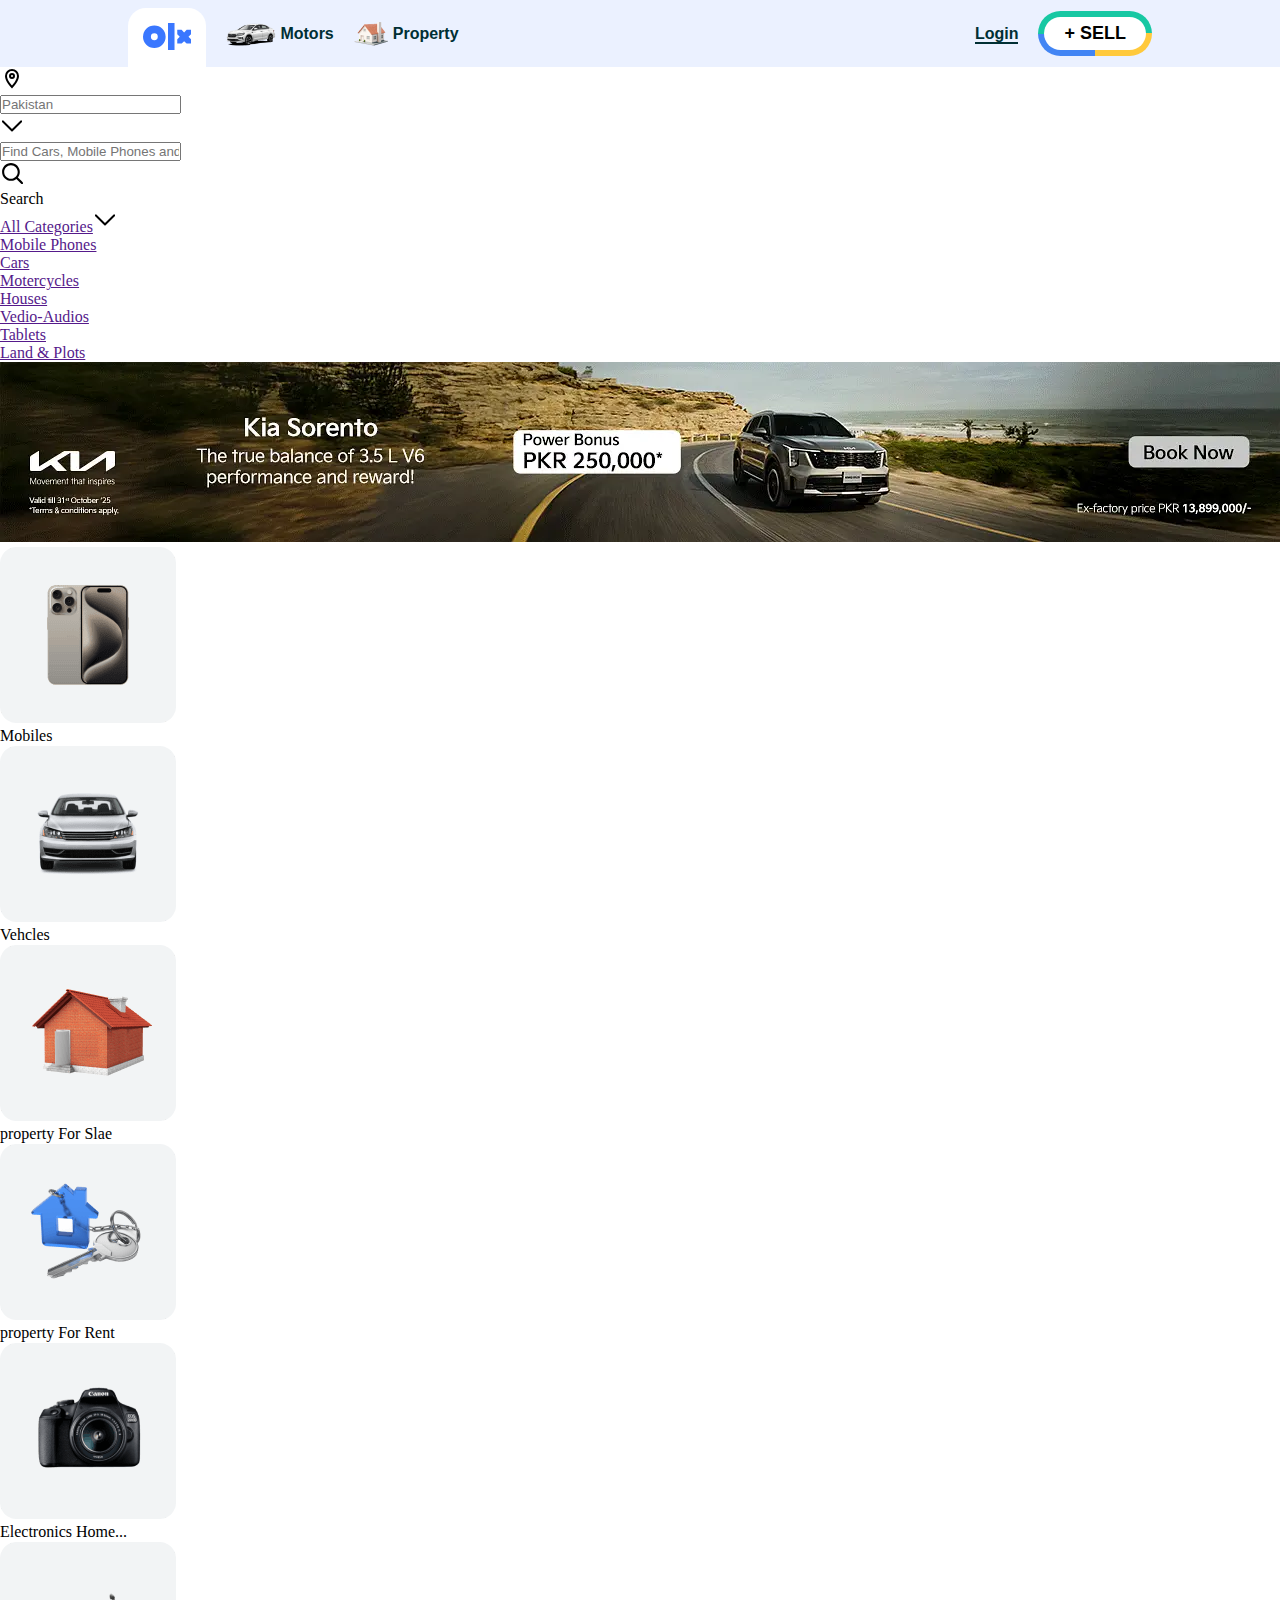
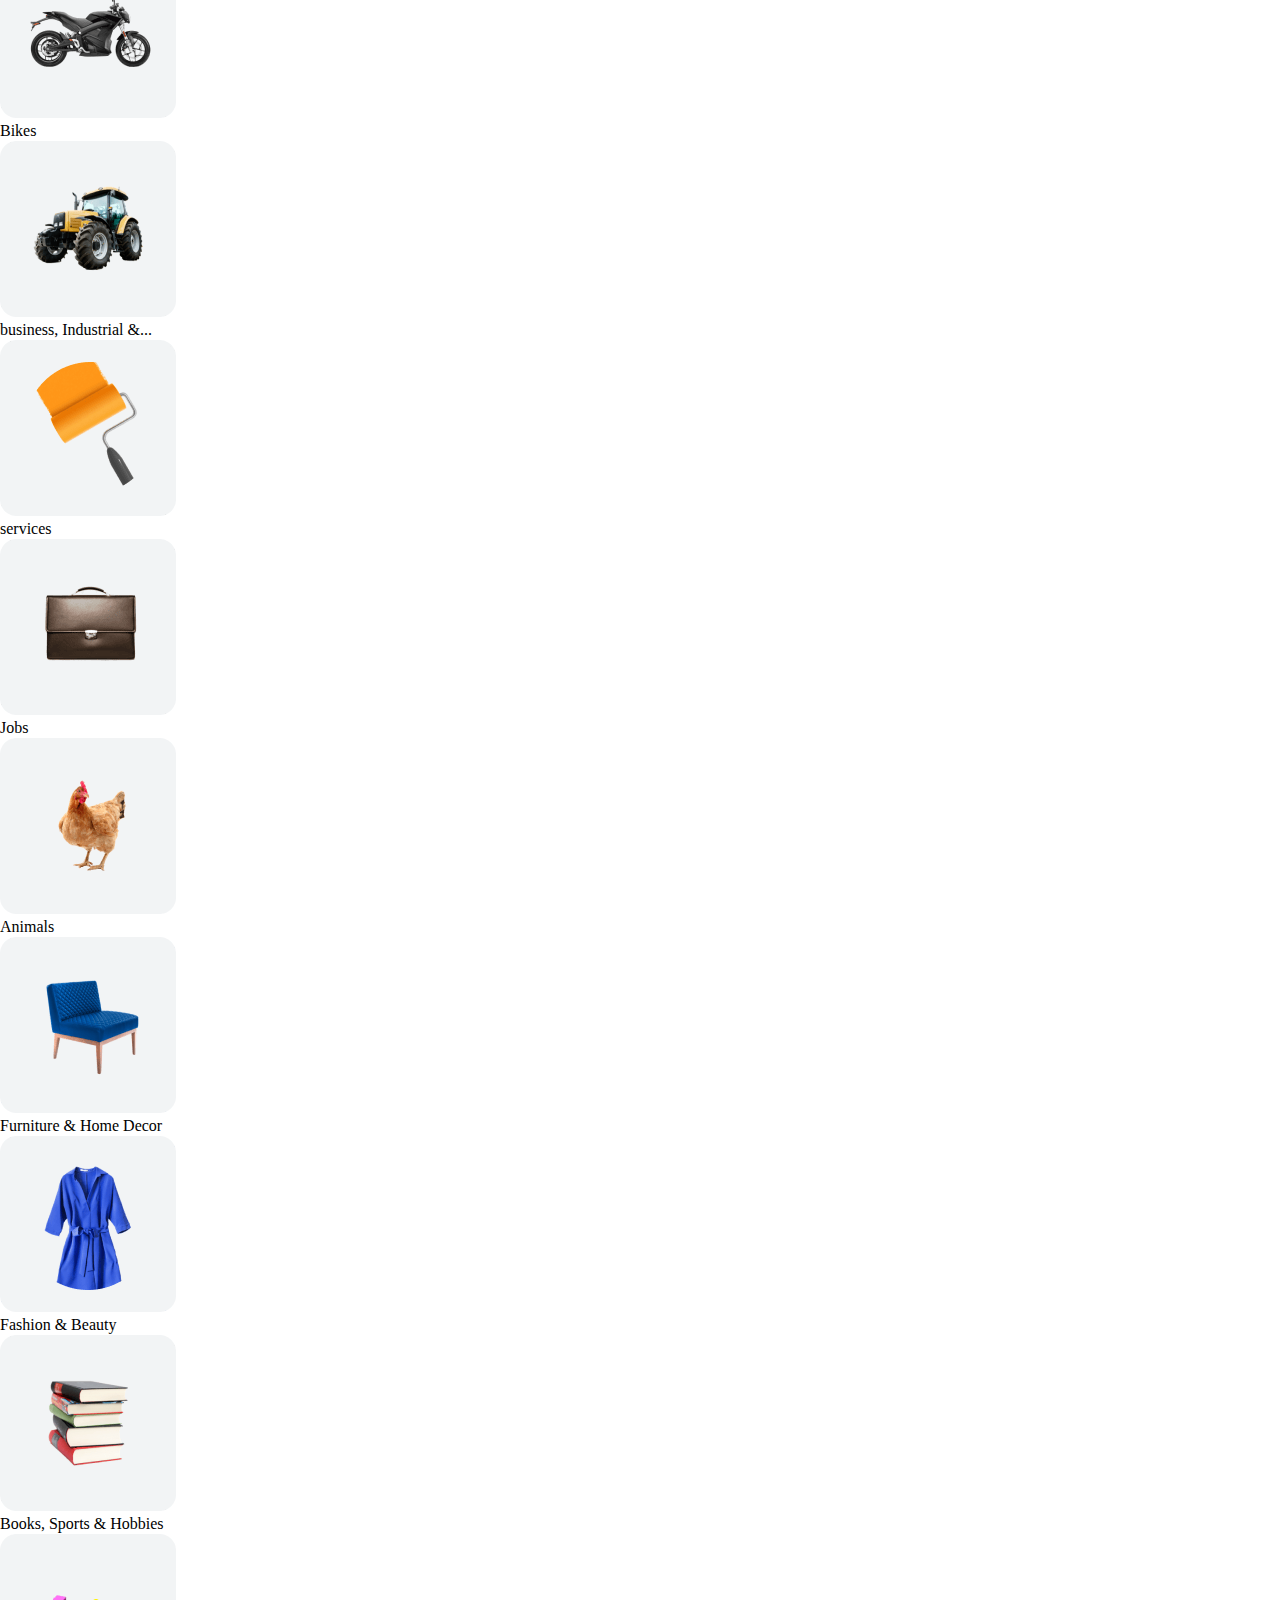
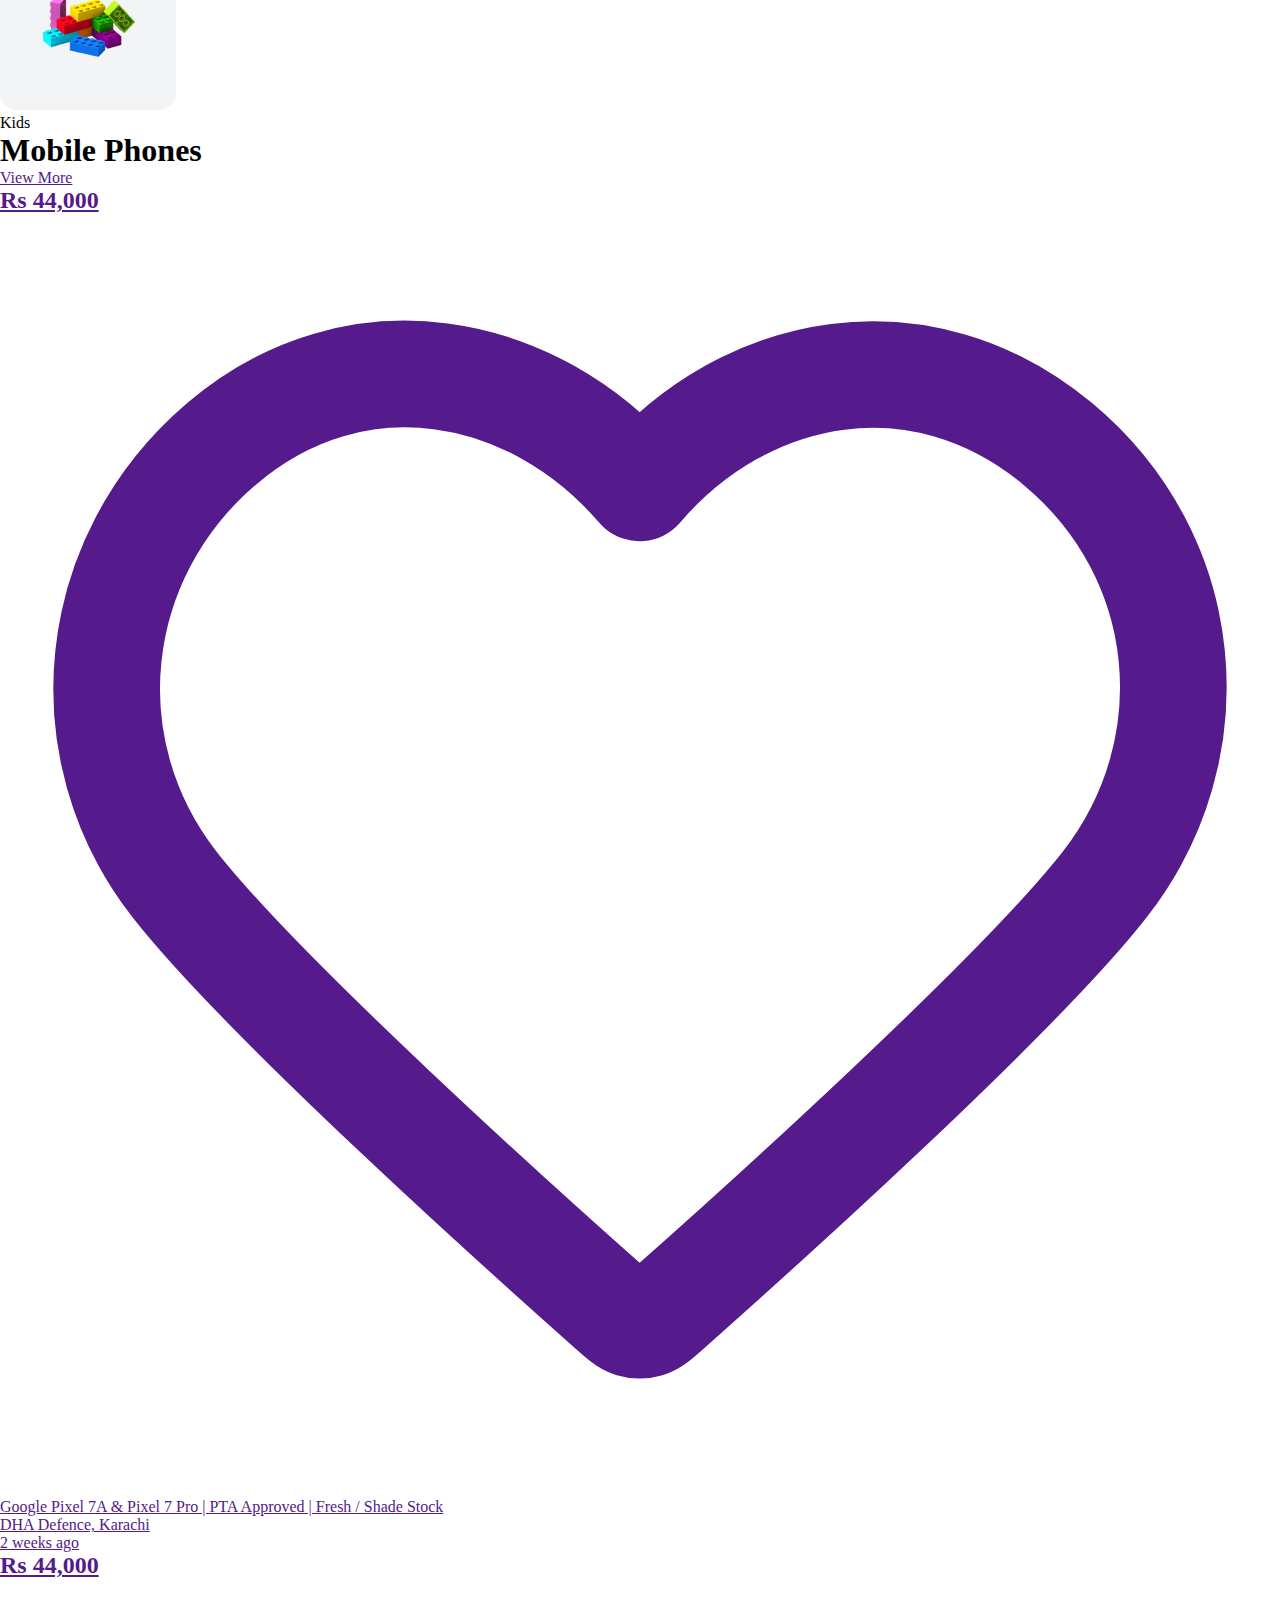
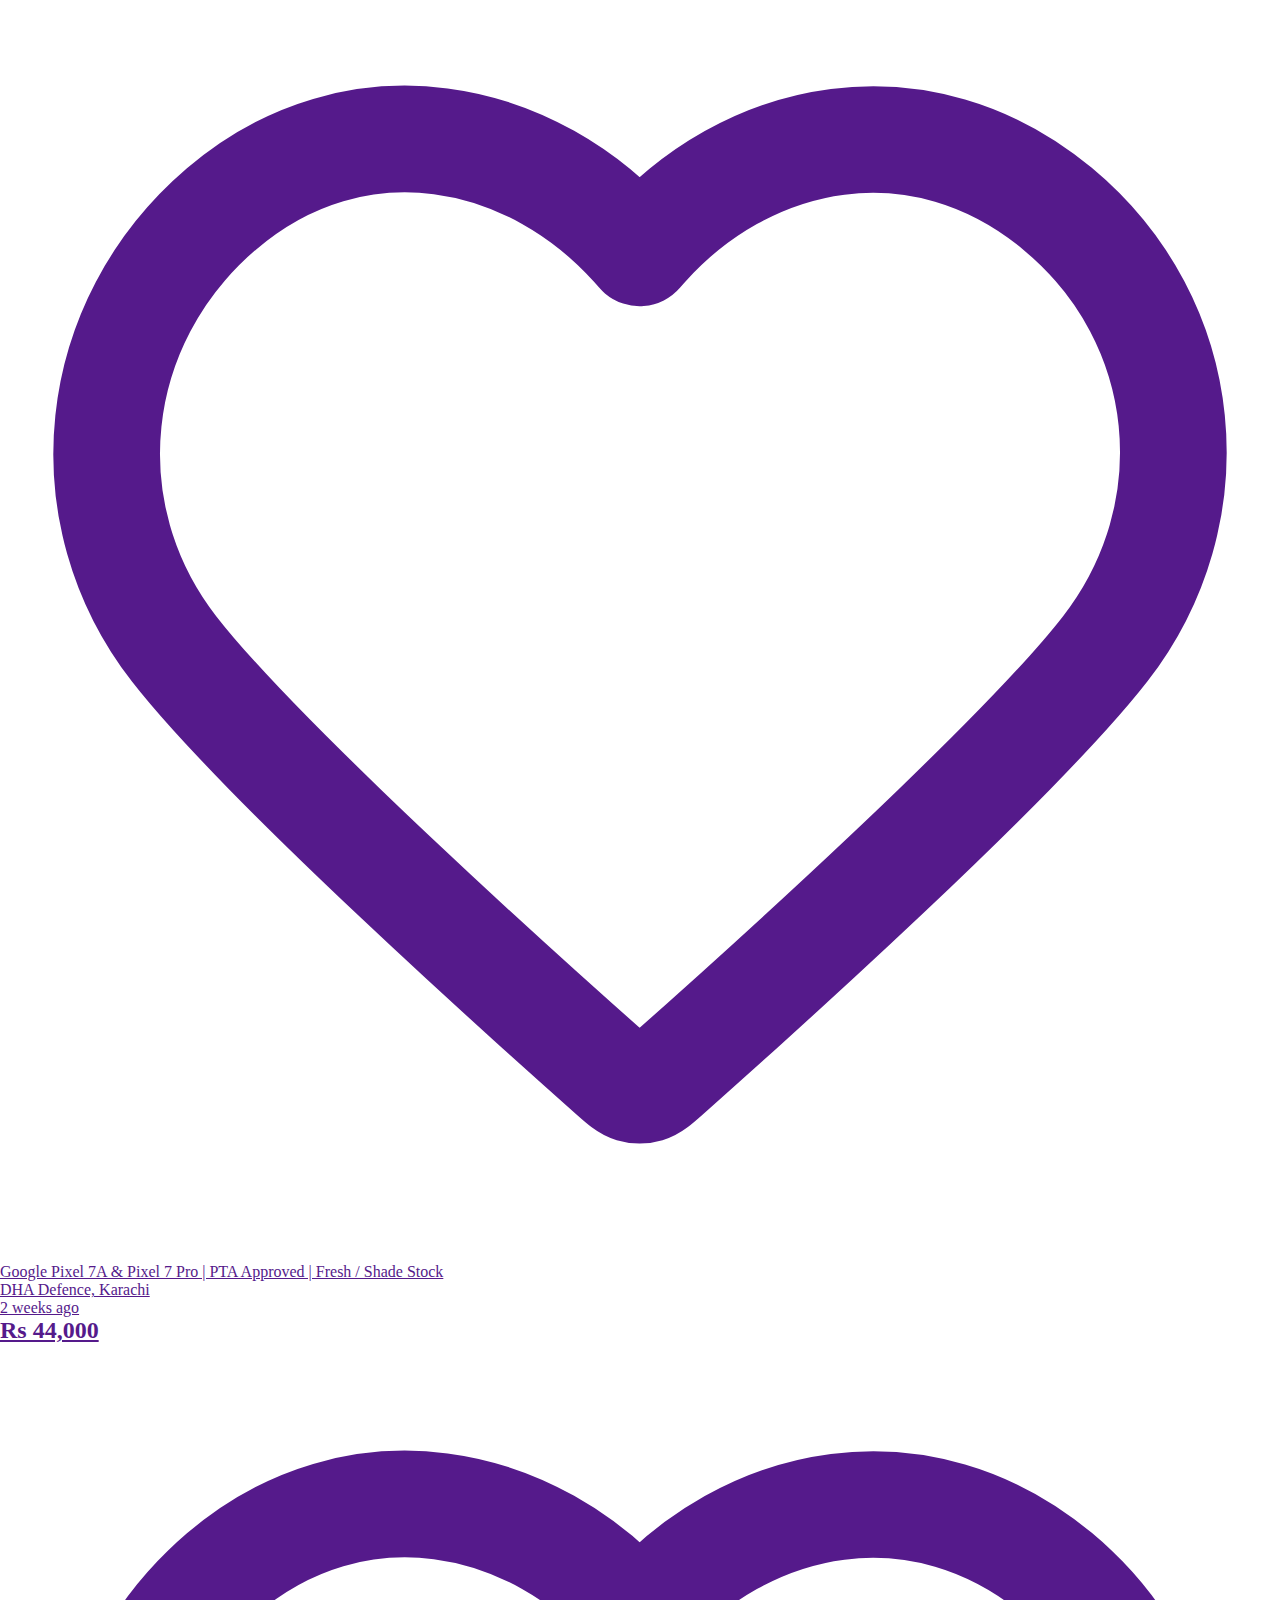
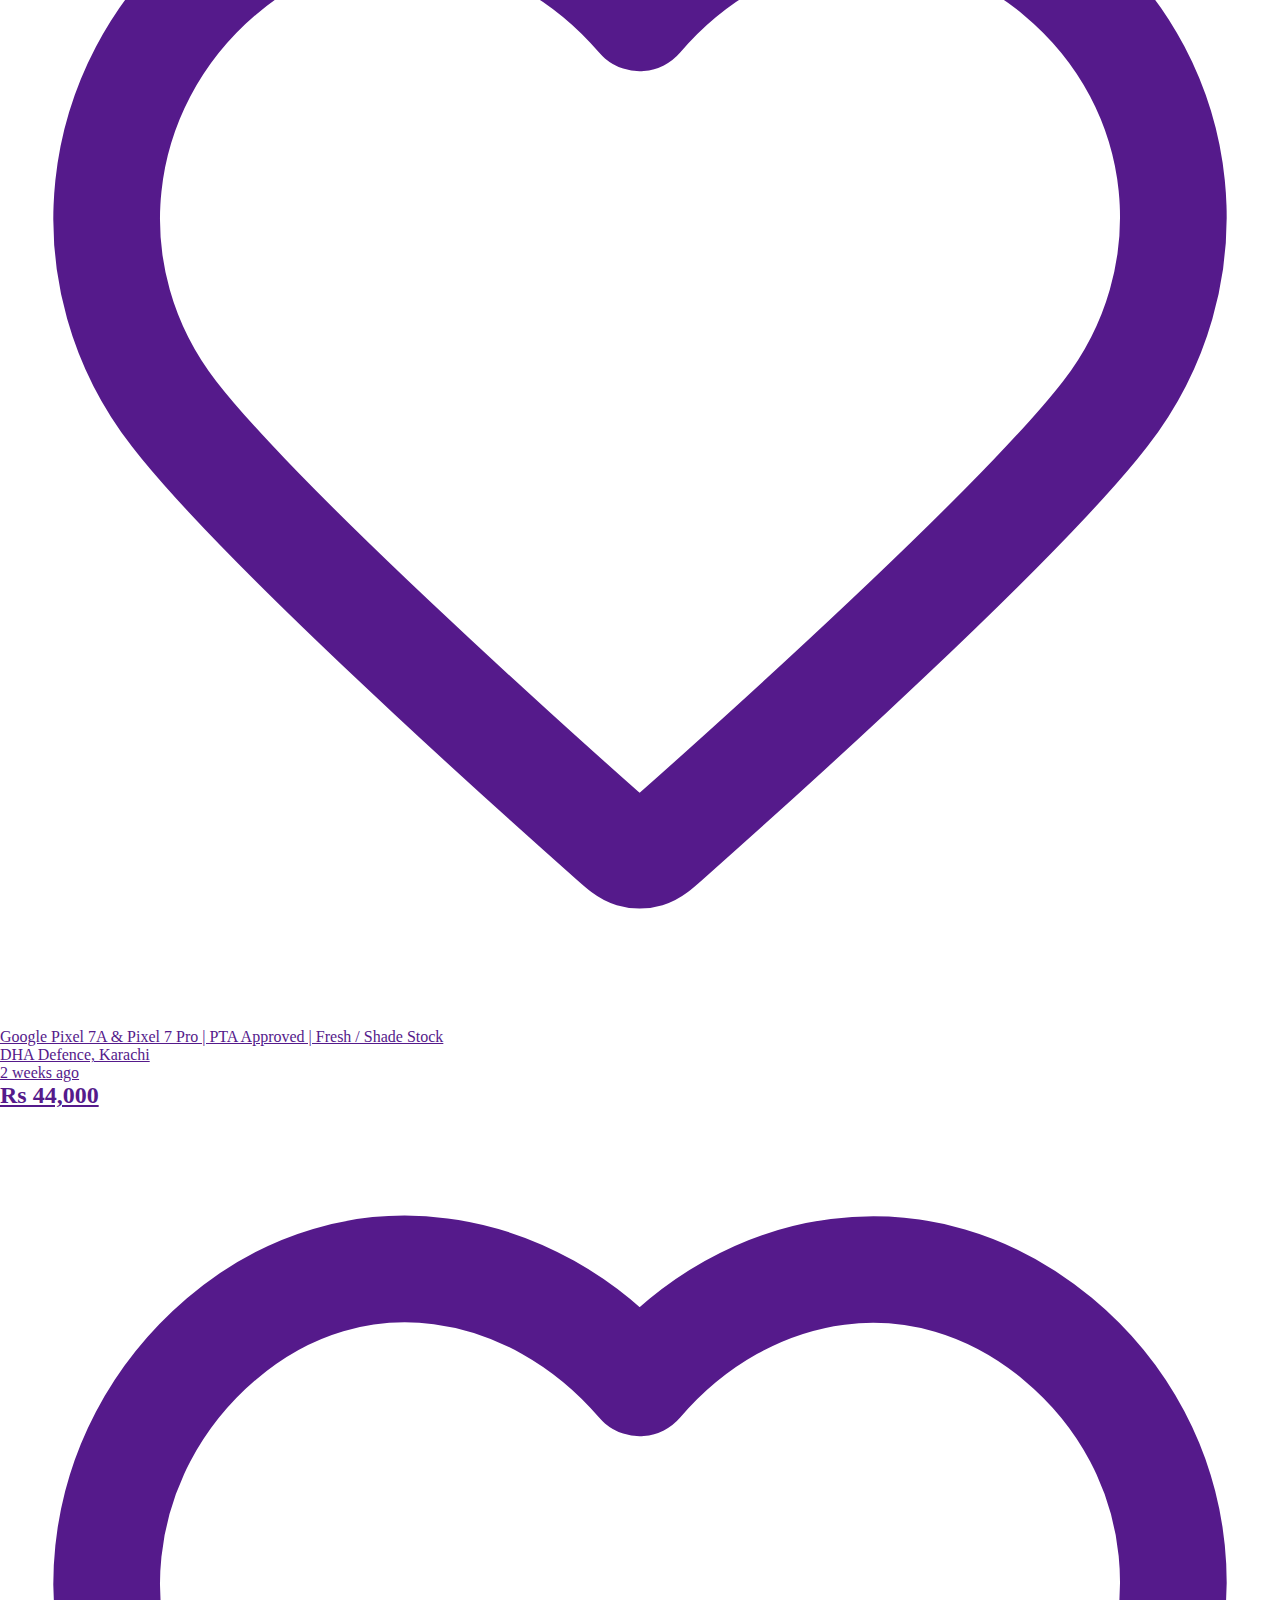
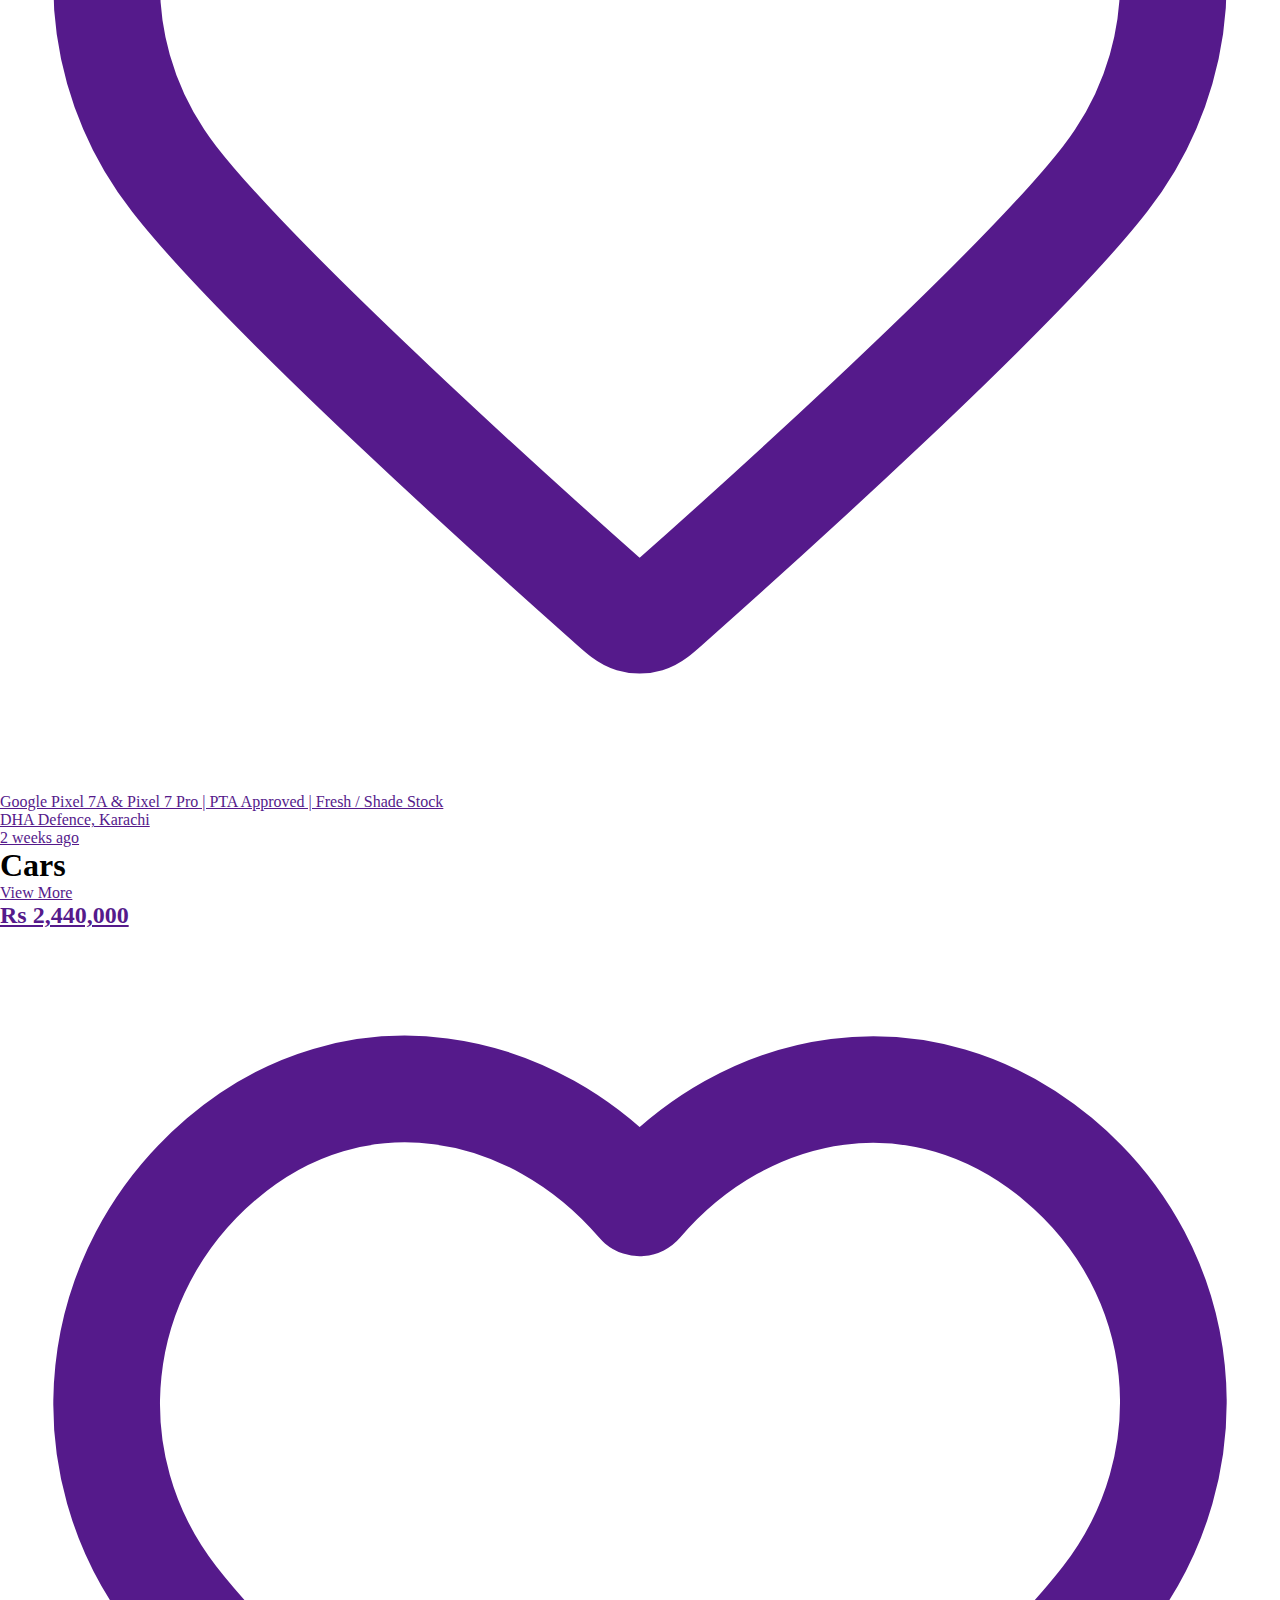
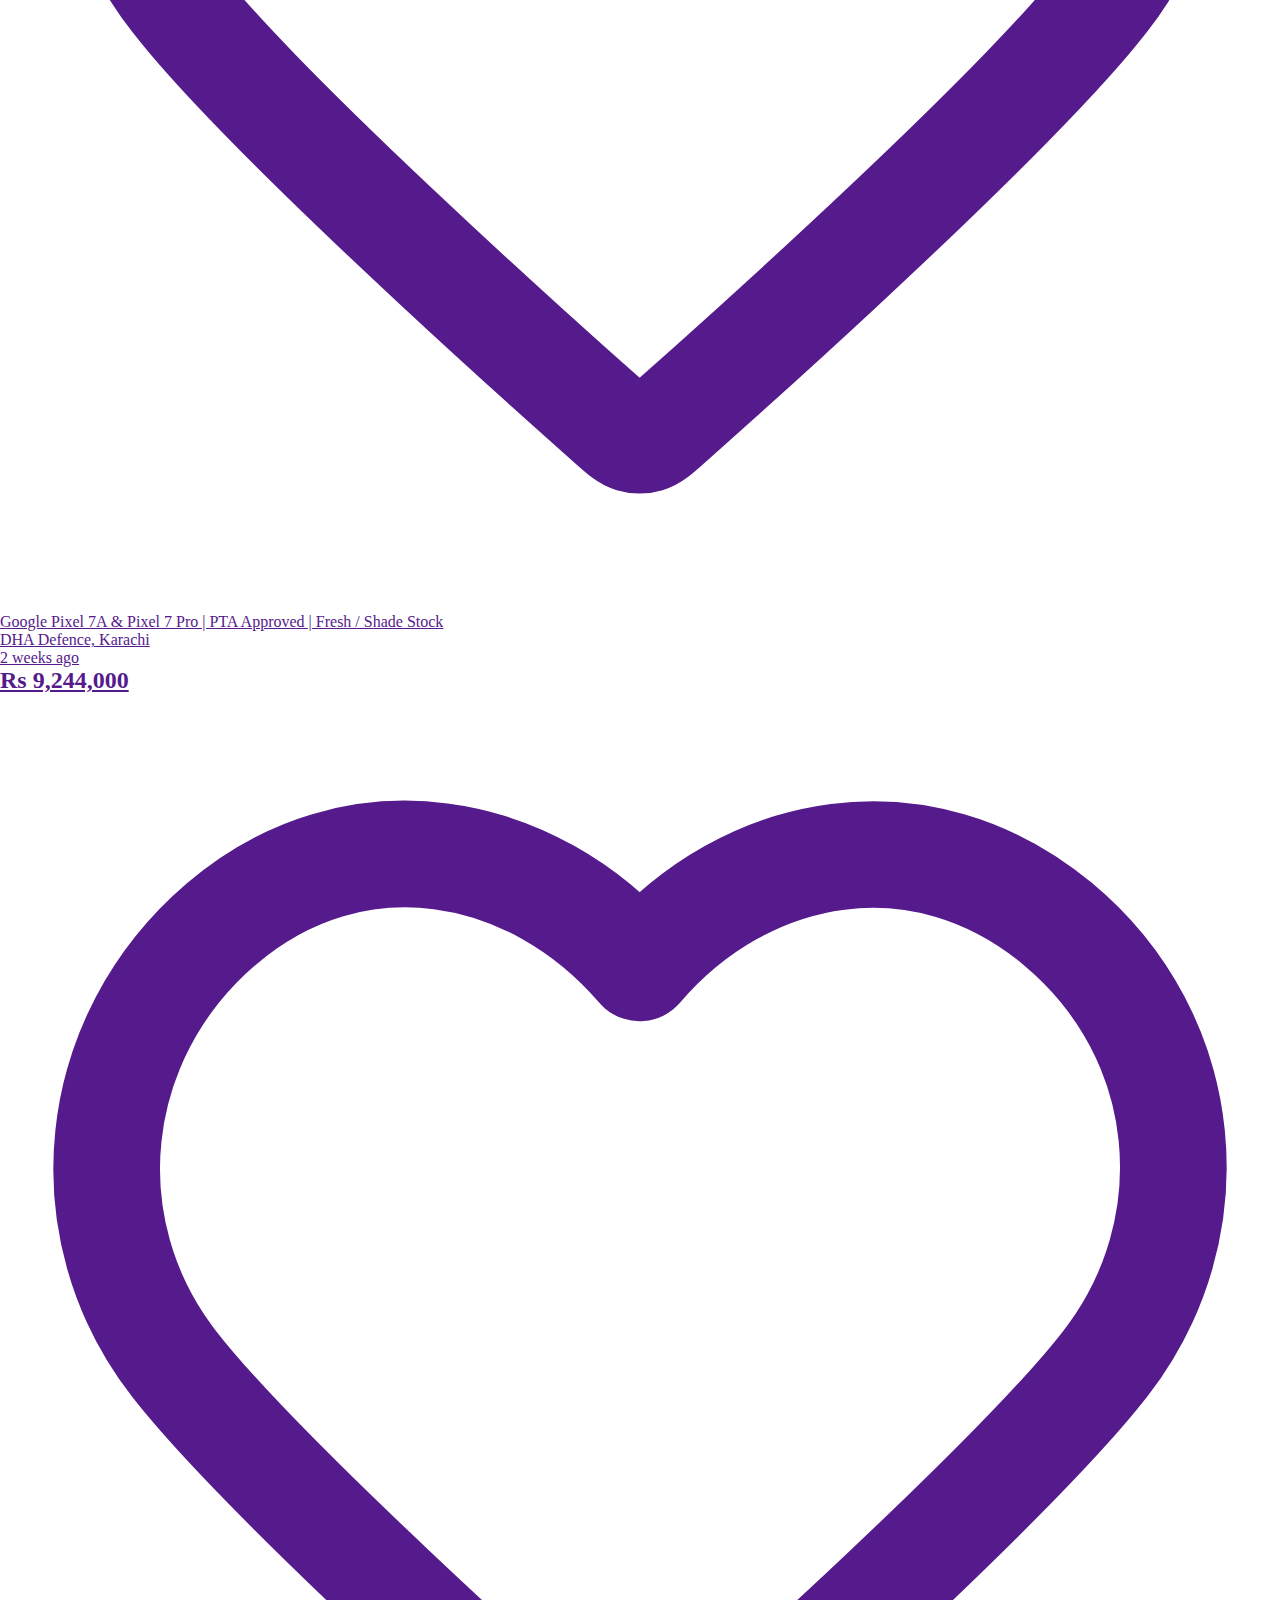
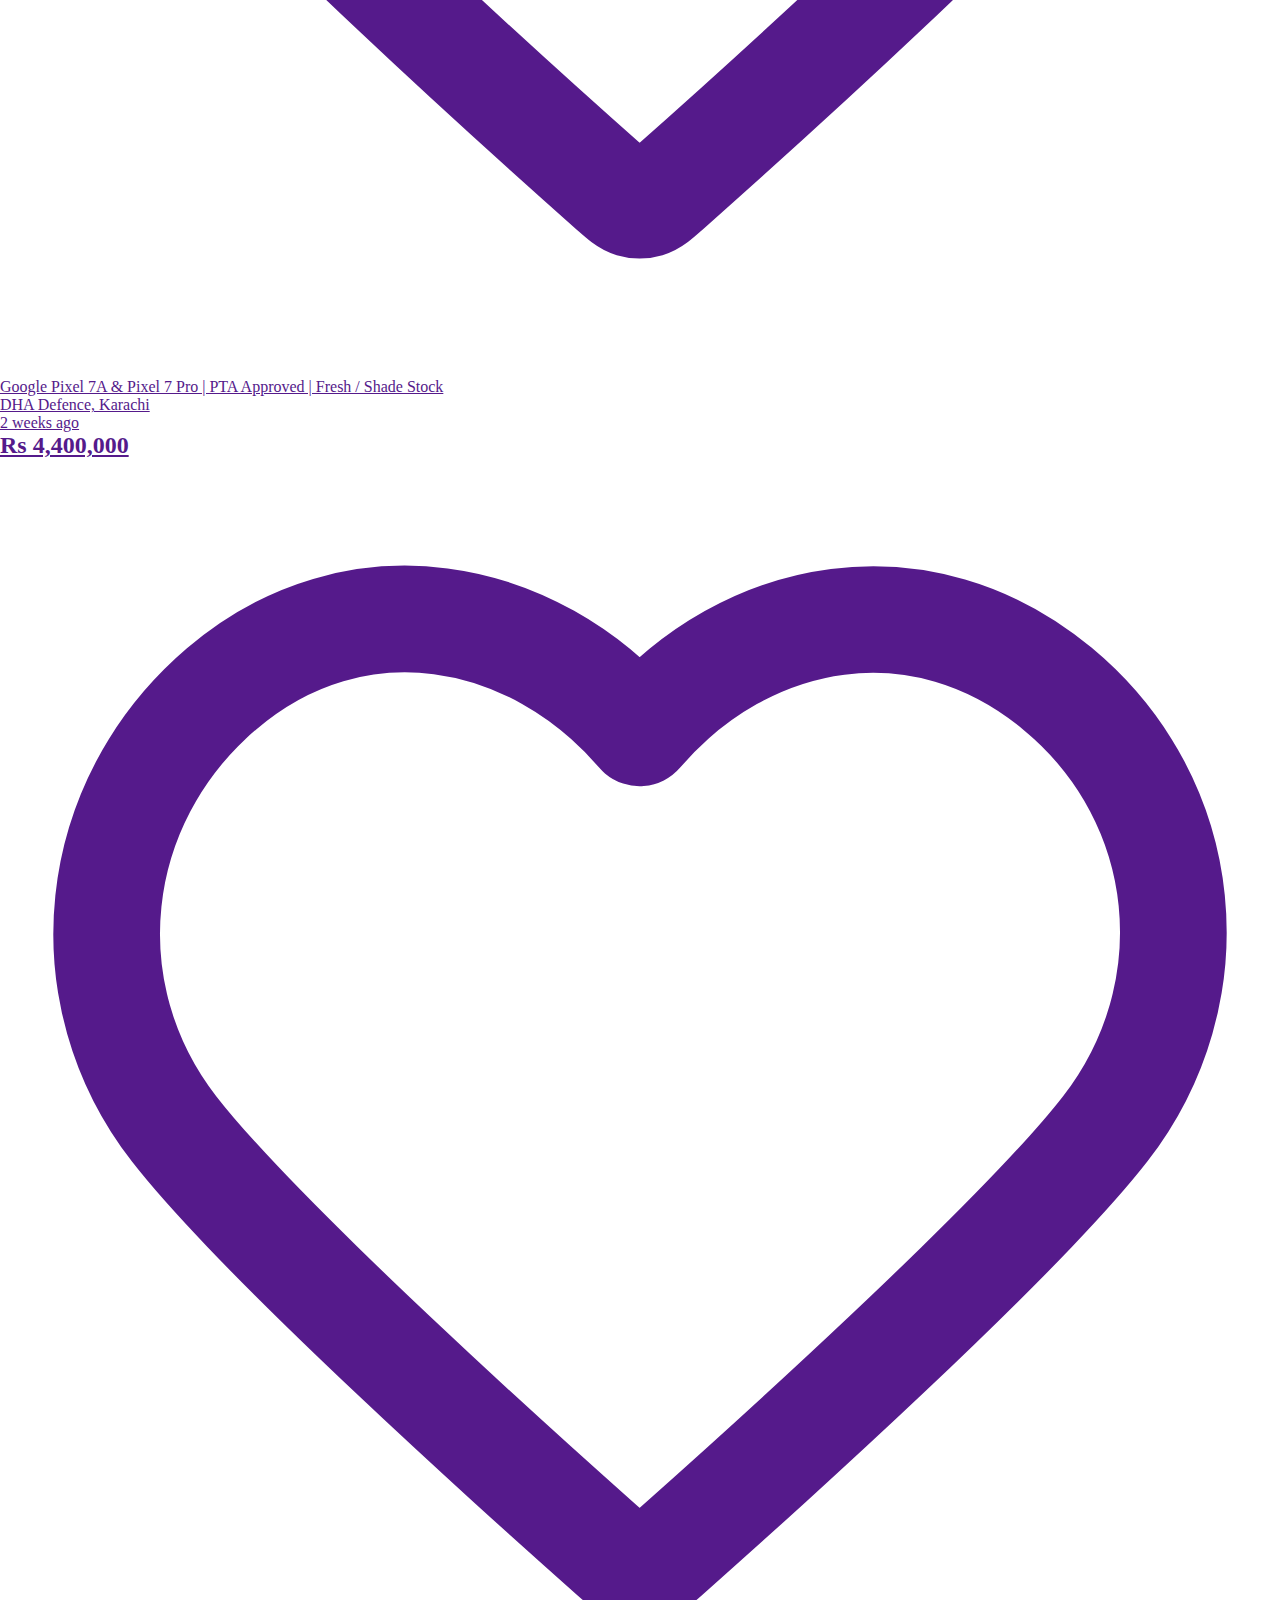
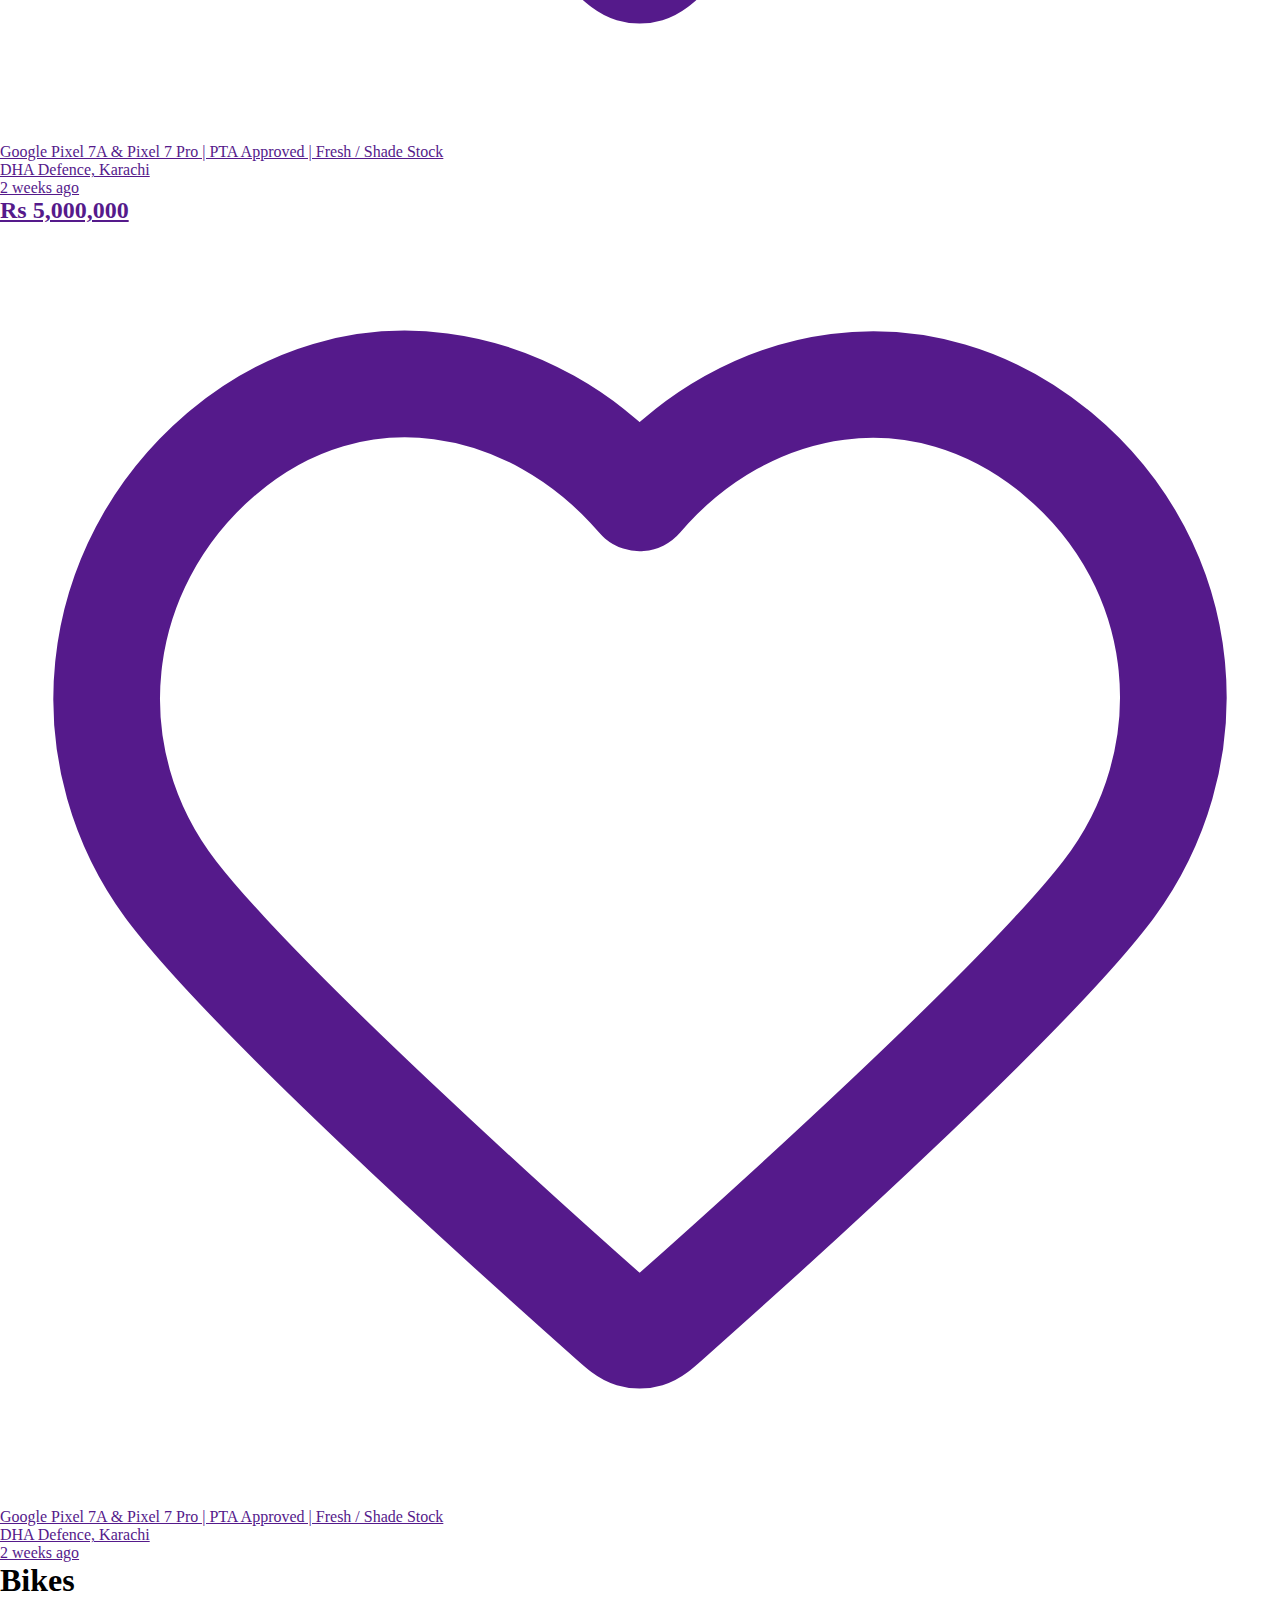
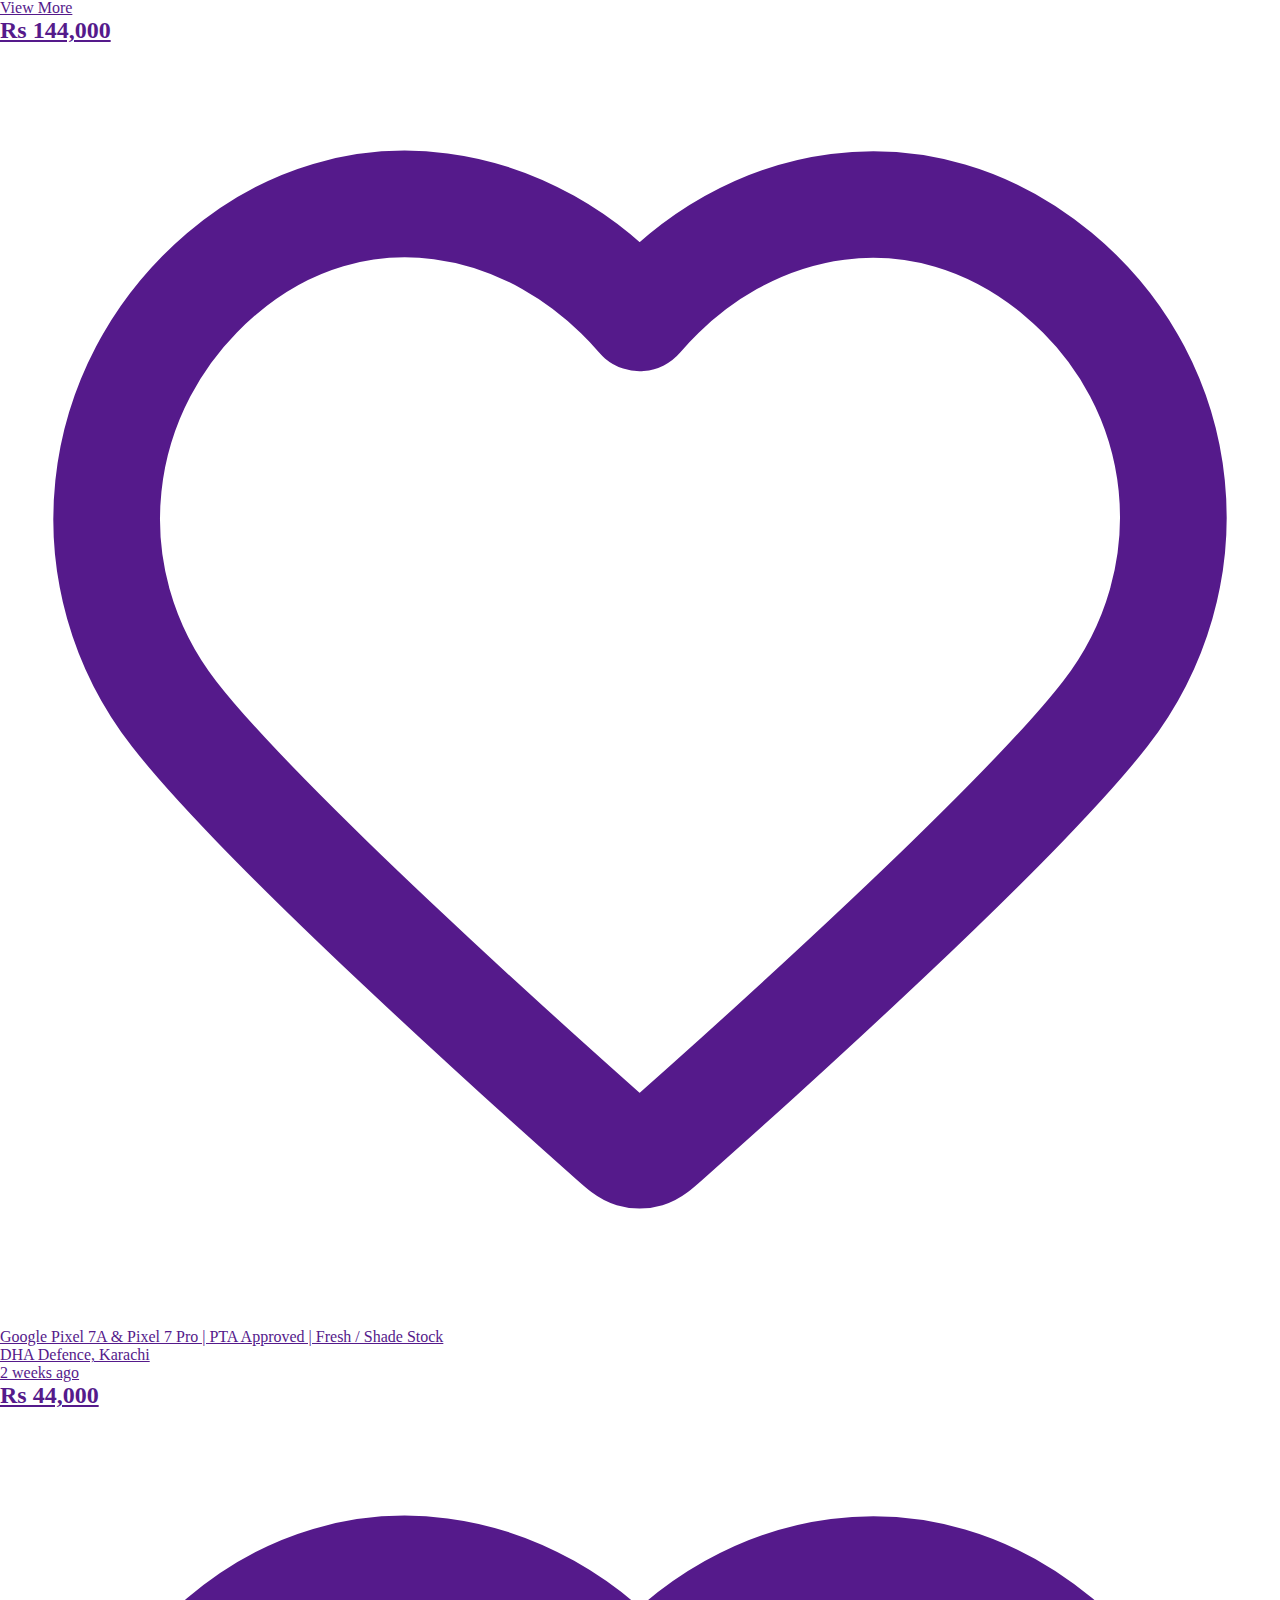
<file: index.html>
<!DOCTYPE html>
<html lang="en">
<head>
    <meta charset="UTF-8">
    <meta name="viewport" content="width=device-width, initial-scale=1.0">
    <title>Olx</title>
    <link rel="stylesheet" href="style.css">
</head>
<body>
                            <!---------------------- Navbar ---------------------->
    <header>
        <div class="container">
            <div class="sub-container-1">
                <div class="sub-container-1-1">
                    <div class="left-side">
                        <div class="logo">
                            <a href=""><svg height="20" viewBox="0 0 36.289 20.768" alt="Logo" class="_8113da19"><path d="M18.9 20.77V0h4.93v20.77zM0 10.39a8.56 8.56 0 1 1 8.56 8.56A8.56 8.56 0 0 1 0 10.4zm5.97-.01a2.6 2.6 0 1 0 2.6-2.6 2.6 2.6 0 0 0-2.6 2.6zm27 5.2l-1.88-1.87-1.87 1.88H25.9V12.3l1.9-1.9-1.9-1.89V5.18h3.27l1.92 1.92 1.93-1.92h3.27v3.33l-1.9 1.9 1.9 1.9v3.27z"></path></svg></a>
                        </div>

                        <div class="motors">
                            <a href="">
                                <img src="photos/nav-img-1.png" alt="car">
                                <p>Motors</p>
                            </a>
                        </div>

                        <div class="property">
                            <a href="">
                                <img src="photos/nav-img-2.png" alt="property">
                                <p>Property</p>
                            </a>
                        </div>
                    </div>

                    <div class="right-side">
                        <div class="right-side-button">
                            <a href="">
                                Login
                            </a>
                        </div>

                        <div class="right-side-button-2">
                            <a href="">
                                <button class="gradient-border-button">
                                + SELL
                                </button>
                            </a>
                        </div>
                    </div>
                </div>
            </div>

            <div class="sub-container-2">
                <div class="sub-container-2-2">
                    <div class="left-input">
                        <div class="location-icon">
                            <svg xmlns="http://www.w3.org/2000/svg" width="24" height="24"><path d="M12 2a7.008 7.008 0 0 0-7 7c0 5.353 6.036 11.45 6.293 11.707l.707.707.707-.707C12.964 20.45 19 14.353 19 9a7.008 7.008 0 0 0-7-7zm0 16.533C10.471 16.825 7 12.553 7 9a5 5 0 0 1 10 0c0 3.546-3.473 7.823-5 9.533z"/><path d="M12 6a3 3 0 1 0 3 3 3 3 0 0 0-3-3zm0 4a1 1 0 1 1 1-1 1 1 0 0 1-1 1z"/></svg>
                        </div>

                        <div class="input-1">
                            <input type="text" placeholder="Pakistan">
                        </div>

                        <div class="arrow-1">
                            <svg xmlns="http://www.w3.org/2000/svg" width="24" height="24" viewBox="0 0 1024 1024" class="_0f61da95" alt="Dropdown trigger"><path fill="currentColor" d="M85.4 277.33h60.32l366.34 366.34L878.4 277.33h60.33v60.33l-408.99 409h-35.3l-409.05-409z"></path></svg>
                        </div>
                    </div>

                    <div class="right-input">
                        <div class="input-2">
                            <input type="text" placeholder="Find Cars, Mobile Phones and more...">
                        </div>

                        <div class="search">
                            <svg xmlns="http://www.w3.org/2000/svg" width="25" height="25" viewBox="0 0 1024 1024" class="_11996820"><path d="M448 725.33c-152.92 0-277.33-124.41-277.33-277.33S295.08 170.67 448 170.67 725.33 295.08 725.33 448 600.92 725.33 448 725.33zm436.44 98.78v.02L732.52 672.19c48.77-61.78 78.15-139.54 78.15-224.19 0-199.98-162.7-362.67-362.67-362.67S85.33 248.03 85.33 448c0 199.98 162.69 362.67 362.67 362.67 84.63 0 162.41-29.38 224.17-78.15l206.14 206.15h60.36v-60.33l-54.23-54.23z"></path></svg>
                            <p>
                                Search
                            </p>
                        </div>
                    </div>
                </div>
            </div>
        </div>
    </header>
                            <!------------------- main-content ------------------->
    <main>
        <div class="sub-container-3">
            <div class="sub-container-3-3">
                <ul>
                    <li class="special-list"><a href="">All Categories</a><svg xmlns="http://www.w3.org/2000/svg" width="24" height="24" viewBox="0 0 1024 1024" class="_0f61da95" alt="Dropdown trigger"><path fill="currentColor" d="M85.4 277.33h60.32l366.34 366.34L878.4 277.33h60.33v60.33l-408.99 409h-35.3l-409.05-409z"></path></svg></li>
                    <li><a href="">Mobile Phones</a></li>
                    <li><a href="">Cars</a></li>
                    <li><a href="">Motercycles</a></li>
                    <li><a href="">Houses</a></li>
                    <li><a href="">Vedio-Audios</a></li>
                    <li><a href="">Tablets</a></li>
                    <li><a href="">Land & Plots</a></li>
                </ul>
            </div>
        </div>

        <div class="hero-banner">
            <img src="photos/hero-banner.webp" alt="hreo-banner">
        </div>

        <div class="product-section">
            <div class="product-section-1">
                <div class="section-1">
                    <div class="section-1-img">
                        <img src="photos/mobile-sec.png" alt="###">
                        <p>Mobiles</p>
                    </div>
                </div>

                <div class="section-1">
                    <div class="section-1-img">
                        <img src="photos/car-sec.png" alt="###">
                        <p>Vehcles</p>
                    </div>
                </div>

                <div class="section-1">
                    <div class="section-1-img">
                        <img src="photos/property-sec.png" alt="###">
                        <p>property For Slae</p>
                    </div>
                </div>

                <div class="section-1">
                    <div class="section-1-img">
                        <img src="photos/property-for-rent-sec.png" alt="###">
                        <p>property For Rent</p>
                    </div>
                </div>

                <div class="section-1">
                    <div class="section-1-img">
                        <img src="photos/electronics-home-appliances-sec.png" alt="###">
                        <p>Electronics Home...</p>
                    </div>
                </div>

                <div class="section-1">
                    <div class="section-1-img">
                        <img src="photos/bikes-sec.png" alt="###">
                        <p>Bikes</p>
                    </div>
                </div>

                <div class="section-1">
                    <div class="section-1-img">
                        <img src="photos/business-sec.png" alt="###">
                        <p>business, Industrial &...</p>
                    </div>
                </div>

                <div class="section-1">
                    <div class="section-1-img">
                        <img src="photos/services-sec.png" alt="###">
                        <p>services</p>
                    </div>
                </div>

                <div class="section-1">
                    <div class="section-1-img">
                        <img src="photos/jobs-sec.png" alt="###">
                        <p>Jobs</p>
                    </div>
                </div>

                <div class="section-1">
                    <div class="section-1-img">
                        <img src="photos/animals-sec.png" alt="###">
                        <p>Animals</p>
                    </div>
                </div>

                <div class="section-1">
                    <div class="section-1-img">
                        <img src="photos/furniture-sec.png" alt="###">
                        <p>Furniture & Home Decor</p>
                    </div>
                </div>

                <div class="section-1">
                    <div class="section-1-img">
                        <img src="photos/fashion-sec.png" alt="###">
                        <p>Fashion & Beauty</p>
                    </div>
                </div>

                <div class="section-1">
                    <div class="section-1-img">
                        <img src="photos/books-sec.png" alt="###">
                        <p>Books, Sports & Hobbies</p>
                    </div>
                </div>

                <div class="section-1">
                    <div class="section-1-img">
                        <img src="photos/kids-sec.png" alt="###">
                        <p>Kids</p>
                    </div>
                </div>
            </div>
        </div>


        <div class="whole-main-section-product">
            <div class="mobile-cart-section">
                <div class="heading-mob-cart-section">
                    <h1>Mobile Phones</h1>
                    <li><a href="">View More</a></li>
                </div>

                <div class="mob-cart">
                    <div class="mobile-cart-1">
                        <a href="">
                        <div class="mobile-cart-pic-1">
                            
                        </div>

                        <div class="mobile-cart-text">
                            <div class="mobile-cart-text-heading">
                                <h2>Rs 44,000</h2>
                                <svg width="100%" height="100%" viewBox="0 0 24 24" fill="none" xmlns="http://www.w3.org/2000/svg">
                                <path fill-rule="evenodd" clip-rule="evenodd" d="M11.9932 5.13581C9.9938 2.7984 6.65975 2.16964 4.15469 4.31001C1.64964 6.45038 1.29697 10.029 3.2642 12.5604C4.89982 14.6651 9.84977 19.1041 11.4721 20.5408C11.6536 20.7016 11.7444 20.7819 11.8502 20.8135C11.9426 20.8411 12.0437 20.8411 12.1361 20.8135C12.2419 20.7819 12.3327 20.7016 12.5142 20.5408C14.1365 19.1041 19.0865 14.6651 20.7221 12.5604C22.6893 10.029 22.3797 6.42787 19.8316 4.31001C17.2835 2.19216 13.9925 2.7984 11.9932 5.13581Z" stroke="currentColor" stroke-width="2" stroke-linecap="round" stroke-linejoin="round"/>
                                </svg>
                            </div>

                            <div class="mobile-cart-text-p">
                                <p>Google Pixel 7A & Pixel 7 Pro | PTA Approved | Fresh / Shade Stock</p>
                                <p>DHA Defence, Karachi</p>
                                <p>2 weeks ago</p>
                            </div>
                        </div>
                        </a>
                    </div>                  

                    <div class="mobile-cart-1">
                        <a href="">
                        <div class="mobile-cart-pic-2">
                            
                        </div>

                        <div class="mobile-cart-text">
                            <div class="mobile-cart-text-heading">
                                <h2>Rs 44,000</h2>
                                <svg width="100%" height="100%" viewBox="0 0 24 24" fill="none" xmlns="http://www.w3.org/2000/svg">
                                <path fill-rule="evenodd" clip-rule="evenodd" d="M11.9932 5.13581C9.9938 2.7984 6.65975 2.16964 4.15469 4.31001C1.64964 6.45038 1.29697 10.029 3.2642 12.5604C4.89982 14.6651 9.84977 19.1041 11.4721 20.5408C11.6536 20.7016 11.7444 20.7819 11.8502 20.8135C11.9426 20.8411 12.0437 20.8411 12.1361 20.8135C12.2419 20.7819 12.3327 20.7016 12.5142 20.5408C14.1365 19.1041 19.0865 14.6651 20.7221 12.5604C22.6893 10.029 22.3797 6.42787 19.8316 4.31001C17.2835 2.19216 13.9925 2.7984 11.9932 5.13581Z" stroke="currentColor" stroke-width="2" stroke-linecap="round" stroke-linejoin="round"/>
                                </svg>
                            </div>

                            <div class="mobile-cart-text-p">
                                <p>Google Pixel 7A & Pixel 7 Pro | PTA Approved | Fresh / Shade Stock</p>
                                <p>DHA Defence, Karachi</p>
                                <p>2 weeks ago</p>
                            </div>
                        </div>
                        </a>
                    </div>

                    <div class="mobile-cart-1">
                        <a href="">
                        <div class="mobile-cart-pic-3">
                            
                        </div>

                        <div class="mobile-cart-text">
                            <div class="mobile-cart-text-heading">
                                <h2>Rs 44,000</h2>
                                <svg width="100%" height="100%" viewBox="0 0 24 24" fill="none" xmlns="http://www.w3.org/2000/svg">
                                <path fill-rule="evenodd" clip-rule="evenodd" d="M11.9932 5.13581C9.9938 2.7984 6.65975 2.16964 4.15469 4.31001C1.64964 6.45038 1.29697 10.029 3.2642 12.5604C4.89982 14.6651 9.84977 19.1041 11.4721 20.5408C11.6536 20.7016 11.7444 20.7819 11.8502 20.8135C11.9426 20.8411 12.0437 20.8411 12.1361 20.8135C12.2419 20.7819 12.3327 20.7016 12.5142 20.5408C14.1365 19.1041 19.0865 14.6651 20.7221 12.5604C22.6893 10.029 22.3797 6.42787 19.8316 4.31001C17.2835 2.19216 13.9925 2.7984 11.9932 5.13581Z" stroke="currentColor" stroke-width="2" stroke-linecap="round" stroke-linejoin="round"/>
                                </svg>
                            </div>

                            <div class="mobile-cart-text-p">
                                <p>Google Pixel 7A & Pixel 7 Pro | PTA Approved | Fresh / Shade Stock</p>
                                <p>DHA Defence, Karachi</p>
                                <p>2 weeks ago</p>
                            </div>
                        </div>
                        </a>
                    </div>

                    <div class="mobile-cart-1">
                        <a href="">
                        <div class="mobile-cart-pic-4">
                            
                        </div>

                        <div class="mobile-cart-text">
                            <div class="mobile-cart-text-heading">
                                <h2>Rs 44,000</h2>
                                <svg width="100%" height="100%" viewBox="0 0 24 24" fill="none" xmlns="http://www.w3.org/2000/svg">
                                <path fill-rule="evenodd" clip-rule="evenodd" d="M11.9932 5.13581C9.9938 2.7984 6.65975 2.16964 4.15469 4.31001C1.64964 6.45038 1.29697 10.029 3.2642 12.5604C4.89982 14.6651 9.84977 19.1041 11.4721 20.5408C11.6536 20.7016 11.7444 20.7819 11.8502 20.8135C11.9426 20.8411 12.0437 20.8411 12.1361 20.8135C12.2419 20.7819 12.3327 20.7016 12.5142 20.5408C14.1365 19.1041 19.0865 14.6651 20.7221 12.5604C22.6893 10.029 22.3797 6.42787 19.8316 4.31001C17.2835 2.19216 13.9925 2.7984 11.9932 5.13581Z" stroke="currentColor" stroke-width="2" stroke-linecap="round" stroke-linejoin="round"/>
                                </svg>
                            </div>

                            <div class="mobile-cart-text-p">
                                <p>Google Pixel 7A & Pixel 7 Pro | PTA Approved | Fresh / Shade Stock</p>
                                <p>DHA Defence, Karachi</p>
                                <p>2 weeks ago</p>
                            </div>
                        </div>
                        </a>
                    </div>
                </div>             
            </div>

            <div class="mobile-cart-section">
                <div class="heading-mob-cart-section">
                    <h1>Cars</h1>
                    <li><a href="">View More</a></li>
                </div>

                <div class="mob-cart">
                    <div class="mobile-cart-1">
                        <a href="">
                        <div class="car-cart-pic-1">
                            
                        </div>

                        <div class="mobile-cart-text">
                            <div class="mobile-cart-text-heading">
                                <h2>Rs 2,440,000</h2>
                                <svg width="100%" height="100%" viewBox="0 0 24 24" fill="none" xmlns="http://www.w3.org/2000/svg">
                                <path fill-rule="evenodd" clip-rule="evenodd" d="M11.9932 5.13581C9.9938 2.7984 6.65975 2.16964 4.15469 4.31001C1.64964 6.45038 1.29697 10.029 3.2642 12.5604C4.89982 14.6651 9.84977 19.1041 11.4721 20.5408C11.6536 20.7016 11.7444 20.7819 11.8502 20.8135C11.9426 20.8411 12.0437 20.8411 12.1361 20.8135C12.2419 20.7819 12.3327 20.7016 12.5142 20.5408C14.1365 19.1041 19.0865 14.6651 20.7221 12.5604C22.6893 10.029 22.3797 6.42787 19.8316 4.31001C17.2835 2.19216 13.9925 2.7984 11.9932 5.13581Z" stroke="currentColor" stroke-width="2" stroke-linecap="round" stroke-linejoin="round"/>
                                </svg>
                            </div>

                            <div class="mobile-cart-text-p">
                                <p>Google Pixel 7A & Pixel 7 Pro | PTA Approved | Fresh / Shade Stock</p>
                                <p>DHA Defence, Karachi</p>
                                <p>2 weeks ago</p>
                            </div>
                        </div>
                        </a>
                    </div>                  

                    <div class="mobile-cart-1">
                        <a href="">
                        <div class="car-cart-pic-2">
                            
                        </div>

                        <div class="mobile-cart-text">
                            <div class="mobile-cart-text-heading">
                                <h2>Rs 9,244,000</h2>
                                <svg width="100%" height="100%" viewBox="0 0 24 24" fill="none" xmlns="http://www.w3.org/2000/svg">
                                <path fill-rule="evenodd" clip-rule="evenodd" d="M11.9932 5.13581C9.9938 2.7984 6.65975 2.16964 4.15469 4.31001C1.64964 6.45038 1.29697 10.029 3.2642 12.5604C4.89982 14.6651 9.84977 19.1041 11.4721 20.5408C11.6536 20.7016 11.7444 20.7819 11.8502 20.8135C11.9426 20.8411 12.0437 20.8411 12.1361 20.8135C12.2419 20.7819 12.3327 20.7016 12.5142 20.5408C14.1365 19.1041 19.0865 14.6651 20.7221 12.5604C22.6893 10.029 22.3797 6.42787 19.8316 4.31001C17.2835 2.19216 13.9925 2.7984 11.9932 5.13581Z" stroke="currentColor" stroke-width="2" stroke-linecap="round" stroke-linejoin="round"/>
                                </svg>
                            </div>

                            <div class="mobile-cart-text-p">
                                <p>Google Pixel 7A & Pixel 7 Pro | PTA Approved | Fresh / Shade Stock</p>
                                <p>DHA Defence, Karachi</p>
                                <p>2 weeks ago</p>
                            </div>
                        </div>
                        </a>
                    </div>

                    <div class="mobile-cart-1">
                        <a href="">
                        <div class="car-cart-pic-3">
                            
                        </div>

                        <div class="mobile-cart-text">
                            <div class="mobile-cart-text-heading">
                                <h2>Rs 4,400,000</h2>
                                <svg width="100%" height="100%" viewBox="0 0 24 24" fill="none" xmlns="http://www.w3.org/2000/svg">
                                <path fill-rule="evenodd" clip-rule="evenodd" d="M11.9932 5.13581C9.9938 2.7984 6.65975 2.16964 4.15469 4.31001C1.64964 6.45038 1.29697 10.029 3.2642 12.5604C4.89982 14.6651 9.84977 19.1041 11.4721 20.5408C11.6536 20.7016 11.7444 20.7819 11.8502 20.8135C11.9426 20.8411 12.0437 20.8411 12.1361 20.8135C12.2419 20.7819 12.3327 20.7016 12.5142 20.5408C14.1365 19.1041 19.0865 14.6651 20.7221 12.5604C22.6893 10.029 22.3797 6.42787 19.8316 4.31001C17.2835 2.19216 13.9925 2.7984 11.9932 5.13581Z" stroke="currentColor" stroke-width="2" stroke-linecap="round" stroke-linejoin="round"/>
                                </svg>
                            </div>

                            <div class="mobile-cart-text-p">
                                <p>Google Pixel 7A & Pixel 7 Pro | PTA Approved | Fresh / Shade Stock</p>
                                <p>DHA Defence, Karachi</p>
                                <p>2 weeks ago</p>
                            </div>
                        </div>
                        </a>
                    </div>

                    <div class="mobile-cart-1">
                        <a href="">
                        <div class="car-cart-pic-4">
                            
                        </div>

                        <div class="mobile-cart-text">
                            <div class="mobile-cart-text-heading">
                                <h2>Rs 5,000,000</h2>
                                <svg width="100%" height="100%" viewBox="0 0 24 24" fill="none" xmlns="http://www.w3.org/2000/svg">
                                <path fill-rule="evenodd" clip-rule="evenodd" d="M11.9932 5.13581C9.9938 2.7984 6.65975 2.16964 4.15469 4.31001C1.64964 6.45038 1.29697 10.029 3.2642 12.5604C4.89982 14.6651 9.84977 19.1041 11.4721 20.5408C11.6536 20.7016 11.7444 20.7819 11.8502 20.8135C11.9426 20.8411 12.0437 20.8411 12.1361 20.8135C12.2419 20.7819 12.3327 20.7016 12.5142 20.5408C14.1365 19.1041 19.0865 14.6651 20.7221 12.5604C22.6893 10.029 22.3797 6.42787 19.8316 4.31001C17.2835 2.19216 13.9925 2.7984 11.9932 5.13581Z" stroke="currentColor" stroke-width="2" stroke-linecap="round" stroke-linejoin="round"/>
                                </svg>
                            </div>

                            <div class="mobile-cart-text-p">
                                <p>Google Pixel 7A & Pixel 7 Pro | PTA Approved | Fresh / Shade Stock</p>
                                <p>DHA Defence, Karachi</p>
                                <p>2 weeks ago</p>
                            </div>
                        </div>
                        </a>
                    </div>
                </div>             
            </div>

            <div class="mobile-cart-section">
                <div class="heading-mob-cart-section">
                    <h1>Bikes</h1>
                    <li><a href="">View More</a></li>
                </div>

                <div class="mob-cart">
                    <div class="mobile-cart-1">
                        <a href="">
                        <div class="bike-cart-pic-1">
                            
                        </div>

                        <div class="mobile-cart-text">
                            <div class="mobile-cart-text-heading">
                                <h2>Rs 144,000</h2>
                                <svg width="100%" height="100%" viewBox="0 0 24 24" fill="none" xmlns="http://www.w3.org/2000/svg">
                                <path fill-rule="evenodd" clip-rule="evenodd" d="M11.9932 5.13581C9.9938 2.7984 6.65975 2.16964 4.15469 4.31001C1.64964 6.45038 1.29697 10.029 3.2642 12.5604C4.89982 14.6651 9.84977 19.1041 11.4721 20.5408C11.6536 20.7016 11.7444 20.7819 11.8502 20.8135C11.9426 20.8411 12.0437 20.8411 12.1361 20.8135C12.2419 20.7819 12.3327 20.7016 12.5142 20.5408C14.1365 19.1041 19.0865 14.6651 20.7221 12.5604C22.6893 10.029 22.3797 6.42787 19.8316 4.31001C17.2835 2.19216 13.9925 2.7984 11.9932 5.13581Z" stroke="currentColor" stroke-width="2" stroke-linecap="round" stroke-linejoin="round"/>
                                </svg>
                            </div>

                            <div class="mobile-cart-text-p">
                                <p>Google Pixel 7A & Pixel 7 Pro | PTA Approved | Fresh / Shade Stock</p>
                                <p>DHA Defence, Karachi</p>
                                <p>2 weeks ago</p>
                            </div>
                        </div>
                        </a>
                    </div>                  

                    <div class="mobile-cart-1">
                        <a href="">
                        <div class="bike-cart-pic-2">
                            
                        </div>

                        <div class="mobile-cart-text">
                            <div class="mobile-cart-text-heading">
                                <h2>Rs 44,000</h2>
                                <svg width="100%" height="100%" viewBox="0 0 24 24" fill="none" xmlns="http://www.w3.org/2000/svg">
                                <path fill-rule="evenodd" clip-rule="evenodd" d="M11.9932 5.13581C9.9938 2.7984 6.65975 2.16964 4.15469 4.31001C1.64964 6.45038 1.29697 10.029 3.2642 12.5604C4.89982 14.6651 9.84977 19.1041 11.4721 20.5408C11.6536 20.7016 11.7444 20.7819 11.8502 20.8135C11.9426 20.8411 12.0437 20.8411 12.1361 20.8135C12.2419 20.7819 12.3327 20.7016 12.5142 20.5408C14.1365 19.1041 19.0865 14.6651 20.7221 12.5604C22.6893 10.029 22.3797 6.42787 19.8316 4.31001C17.2835 2.19216 13.9925 2.7984 11.9932 5.13581Z" stroke="currentColor" stroke-width="2" stroke-linecap="round" stroke-linejoin="round"/>
                                </svg>
                            </div>

                            <div class="mobile-cart-text-p">
                                <p>Google Pixel 7A & Pixel 7 Pro | PTA Approved | Fresh / Shade Stock</p>
                                <p>DHA Defence, Karachi</p>
                                <p>2 weeks ago</p>
                            </div>
                        </div>
                        </a>
                    </div>

                    <div class="mobile-cart-1">
                        <a href="">
                        <div class="bike-cart-pic-3">
                            
                        </div>

                        <div class="mobile-cart-text">
                            <div class="mobile-cart-text-heading">
                                <h2>Rs 124,000</h2>
                                <svg width="100%" height="100%" viewBox="0 0 24 24" fill="none" xmlns="http://www.w3.org/2000/svg">
                                <path fill-rule="evenodd" clip-rule="evenodd" d="M11.9932 5.13581C9.9938 2.7984 6.65975 2.16964 4.15469 4.31001C1.64964 6.45038 1.29697 10.029 3.2642 12.5604C4.89982 14.6651 9.84977 19.1041 11.4721 20.5408C11.6536 20.7016 11.7444 20.7819 11.8502 20.8135C11.9426 20.8411 12.0437 20.8411 12.1361 20.8135C12.2419 20.7819 12.3327 20.7016 12.5142 20.5408C14.1365 19.1041 19.0865 14.6651 20.7221 12.5604C22.6893 10.029 22.3797 6.42787 19.8316 4.31001C17.2835 2.19216 13.9925 2.7984 11.9932 5.13581Z" stroke="currentColor" stroke-width="2" stroke-linecap="round" stroke-linejoin="round"/>
                                </svg>
                            </div>

                            <div class="mobile-cart-text-p">
                                <p>Google Pixel 7A & Pixel 7 Pro | PTA Approved | Fresh / Shade Stock</p>
                                <p>DHA Defence, Karachi</p>
                                <p>2 weeks ago</p>
                            </div>
                        </div>
                        </a>
                    </div>

                    <div class="mobile-cart-1">
                        <a href="">
                        <div class="bike-cart-pic-4">
                            
                        </div>

                        <div class="mobile-cart-text">
                            <div class="mobile-cart-text-heading">
                                <h2>Rs 244,000</h2>
                                <svg width="100%" height="100%" viewBox="0 0 24 24" fill="none" xmlns="http://www.w3.org/2000/svg">
                                <path fill-rule="evenodd" clip-rule="evenodd" d="M11.9932 5.13581C9.9938 2.7984 6.65975 2.16964 4.15469 4.31001C1.64964 6.45038 1.29697 10.029 3.2642 12.5604C4.89982 14.6651 9.84977 19.1041 11.4721 20.5408C11.6536 20.7016 11.7444 20.7819 11.8502 20.8135C11.9426 20.8411 12.0437 20.8411 12.1361 20.8135C12.2419 20.7819 12.3327 20.7016 12.5142 20.5408C14.1365 19.1041 19.0865 14.6651 20.7221 12.5604C22.6893 10.029 22.3797 6.42787 19.8316 4.31001C17.2835 2.19216 13.9925 2.7984 11.9932 5.13581Z" stroke="currentColor" stroke-width="2" stroke-linecap="round" stroke-linejoin="round"/>
                                </svg>
                            </div>

                            <div class="mobile-cart-text-p">
                                <p>Google Pixel 7A & Pixel 7 Pro | PTA Approved | Fresh / Shade Stock</p>
                                <p>DHA Defence, Karachi</p>
                                <p>2 weeks ago</p>
                            </div>
                        </div>
                        </a>
                    </div>
                </div>             
            </div>

            <div class="mobile-cart-section">
                <div class="heading-mob-cart-section">
                    <h1>Houses</h1>
                    <li><a href="">View More</a></li>
                </div>

                <div class="mob-cart">
                    <div class="mobile-cart-1">
                        <a href="">
                        <div class="house-cart-pic-1">
                            
                        </div>

                        <div class="mobile-cart-text">
                            <div class="mobile-cart-text-heading">
                                <h2>Rs 14 Crore</h2>
                                <svg width="100%" height="100%" viewBox="0 0 24 24" fill="none" xmlns="http://www.w3.org/2000/svg">
                                <path fill-rule="evenodd" clip-rule="evenodd" d="M11.9932 5.13581C9.9938 2.7984 6.65975 2.16964 4.15469 4.31001C1.64964 6.45038 1.29697 10.029 3.2642 12.5604C4.89982 14.6651 9.84977 19.1041 11.4721 20.5408C11.6536 20.7016 11.7444 20.7819 11.8502 20.8135C11.9426 20.8411 12.0437 20.8411 12.1361 20.8135C12.2419 20.7819 12.3327 20.7016 12.5142 20.5408C14.1365 19.1041 19.0865 14.6651 20.7221 12.5604C22.6893 10.029 22.3797 6.42787 19.8316 4.31001C17.2835 2.19216 13.9925 2.7984 11.9932 5.13581Z" stroke="currentColor" stroke-width="2" stroke-linecap="round" stroke-linejoin="round"/>
                                </svg>
                            </div>

                            <div class="mobile-cart-text-p">
                                <p>Google Pixel 7A & Pixel 7 Pro | PTA Approved | Fresh / Shade Stock</p>
                                <p>DHA Defence, Karachi</p>
                                <p>2 weeks ago</p>
                            </div>
                        </div>
                        </a>
                    </div>                  

                    <div class="mobile-cart-1">
                        <a href="">
                        <div class="house-cart-pic-2">
                            
                        </div>

                        <div class="mobile-cart-text">
                            <div class="mobile-cart-text-heading">
                                <h2>Rs 7.5 Crore</h2>
                                <svg width="100%" height="100%" viewBox="0 0 24 24" fill="none" xmlns="http://www.w3.org/2000/svg">
                                <path fill-rule="evenodd" clip-rule="evenodd" d="M11.9932 5.13581C9.9938 2.7984 6.65975 2.16964 4.15469 4.31001C1.64964 6.45038 1.29697 10.029 3.2642 12.5604C4.89982 14.6651 9.84977 19.1041 11.4721 20.5408C11.6536 20.7016 11.7444 20.7819 11.8502 20.8135C11.9426 20.8411 12.0437 20.8411 12.1361 20.8135C12.2419 20.7819 12.3327 20.7016 12.5142 20.5408C14.1365 19.1041 19.0865 14.6651 20.7221 12.5604C22.6893 10.029 22.3797 6.42787 19.8316 4.31001C17.2835 2.19216 13.9925 2.7984 11.9932 5.13581Z" stroke="currentColor" stroke-width="2" stroke-linecap="round" stroke-linejoin="round"/>
                                </svg>
                            </div>

                            <div class="mobile-cart-text-p">
                                <p>Google Pixel 7A & Pixel 7 Pro | PTA Approved | Fresh / Shade Stock</p>
                                <p>DHA Defence, Karachi</p>
                                <p>2 weeks ago</p>
                            </div>
                        </div>
                        </a>
                    </div>

                    <div class="mobile-cart-1">
                        <a href="">
                        <div class="house-cart-pic-3">
                            
                        </div>

                        <div class="mobile-cart-text">
                            <div class="mobile-cart-text-heading">
                                <h2>Rs 4.3 Crore</h2>
                                <svg width="100%" height="100%" viewBox="0 0 24 24" fill="none" xmlns="http://www.w3.org/2000/svg">
                                <path fill-rule="evenodd" clip-rule="evenodd" d="M11.9932 5.13581C9.9938 2.7984 6.65975 2.16964 4.15469 4.31001C1.64964 6.45038 1.29697 10.029 3.2642 12.5604C4.89982 14.6651 9.84977 19.1041 11.4721 20.5408C11.6536 20.7016 11.7444 20.7819 11.8502 20.8135C11.9426 20.8411 12.0437 20.8411 12.1361 20.8135C12.2419 20.7819 12.3327 20.7016 12.5142 20.5408C14.1365 19.1041 19.0865 14.6651 20.7221 12.5604C22.6893 10.029 22.3797 6.42787 19.8316 4.31001C17.2835 2.19216 13.9925 2.7984 11.9932 5.13581Z" stroke="currentColor" stroke-width="2" stroke-linecap="round" stroke-linejoin="round"/>
                                </svg>
                            </div>

                            <div class="mobile-cart-text-p">
                                <p>Google Pixel 7A & Pixel 7 Pro | PTA Approved | Fresh / Shade Stock</p>
                                <p>DHA Defence, Karachi</p>
                                <p>2 weeks ago</p>
                            </div>
                        </div>
                        </a>
                    </div>

                    <div class="mobile-cart-1">
                        <a href="">
                        <div class="house-cart-pic-4">
                            
                        </div>

                        <div class="mobile-cart-text">
                            <div class="mobile-cart-text-heading">
                                <h2>Rs 14.2 Crore</h2>
                                <svg width="100%" height="100%" viewBox="0 0 24 24" fill="none" xmlns="http://www.w3.org/2000/svg">
                                <path fill-rule="evenodd" clip-rule="evenodd" d="M11.9932 5.13581C9.9938 2.7984 6.65975 2.16964 4.15469 4.31001C1.64964 6.45038 1.29697 10.029 3.2642 12.5604C4.89982 14.6651 9.84977 19.1041 11.4721 20.5408C11.6536 20.7016 11.7444 20.7819 11.8502 20.8135C11.9426 20.8411 12.0437 20.8411 12.1361 20.8135C12.2419 20.7819 12.3327 20.7016 12.5142 20.5408C14.1365 19.1041 19.0865 14.6651 20.7221 12.5604C22.6893 10.029 22.3797 6.42787 19.8316 4.31001C17.2835 2.19216 13.9925 2.7984 11.9932 5.13581Z" stroke="currentColor" stroke-width="2" stroke-linecap="round" stroke-linejoin="round"/>
                                </svg>
                            </div>

                            <div class="mobile-cart-text-p">
                                <p>Google Pixel 7A & Pixel 7 Pro | PTA Approved | Fresh / Shade Stock</p>
                                <p>DHA Defence, Karachi</p>
                                <p>2 weeks ago</p>
                            </div>
                        </div>
                        </a>
                    </div>
                </div>             
            </div>

            <div class="mobile-cart-section">
                <div class="heading-mob-cart-section">
                    <h1>Houses</h1>
                    <li><a href="">View More</a></li>
                </div>

                <div class="mob-cart">
                    <div class="mobile-cart-1">
                        <a href="">
                        <div class="job-cart-pic-1">
                            
                        </div>

                        <div class="mobile-cart-text">
                            <div class="mobile-cart-text-heading">
                                <h2>Rs 10,000</h2>
                                <svg width="100%" height="100%" viewBox="0 0 24 24" fill="none" xmlns="http://www.w3.org/2000/svg">
                                <path fill-rule="evenodd" clip-rule="evenodd" d="M11.9932 5.13581C9.9938 2.7984 6.65975 2.16964 4.15469 4.31001C1.64964 6.45038 1.29697 10.029 3.2642 12.5604C4.89982 14.6651 9.84977 19.1041 11.4721 20.5408C11.6536 20.7016 11.7444 20.7819 11.8502 20.8135C11.9426 20.8411 12.0437 20.8411 12.1361 20.8135C12.2419 20.7819 12.3327 20.7016 12.5142 20.5408C14.1365 19.1041 19.0865 14.6651 20.7221 12.5604C22.6893 10.029 22.3797 6.42787 19.8316 4.31001C17.2835 2.19216 13.9925 2.7984 11.9932 5.13581Z" stroke="currentColor" stroke-width="2" stroke-linecap="round" stroke-linejoin="round"/>
                                </svg>
                            </div>

                            <div class="mobile-cart-text-p">
                                <p>Google Pixel 7A & Pixel 7 Pro | PTA Approved | Fresh / Shade Stock</p>
                                <p>DHA Defence, Karachi</p>
                                <p>2 weeks ago</p>
                            </div>
                        </div>
                        </a>
                    </div>                  

                    <div class="mobile-cart-1">
                        <a href="">
                        <div class="job-cart-pic-2">
                            
                        </div>

                        <div class="mobile-cart-text">
                            <div class="mobile-cart-text-heading">
                                <h2>Rs 1.2 Lacs</h2>
                                <svg width="100%" height="100%" viewBox="0 0 24 24" fill="none" xmlns="http://www.w3.org/2000/svg">
                                <path fill-rule="evenodd" clip-rule="evenodd" d="M11.9932 5.13581C9.9938 2.7984 6.65975 2.16964 4.15469 4.31001C1.64964 6.45038 1.29697 10.029 3.2642 12.5604C4.89982 14.6651 9.84977 19.1041 11.4721 20.5408C11.6536 20.7016 11.7444 20.7819 11.8502 20.8135C11.9426 20.8411 12.0437 20.8411 12.1361 20.8135C12.2419 20.7819 12.3327 20.7016 12.5142 20.5408C14.1365 19.1041 19.0865 14.6651 20.7221 12.5604C22.6893 10.029 22.3797 6.42787 19.8316 4.31001C17.2835 2.19216 13.9925 2.7984 11.9932 5.13581Z" stroke="currentColor" stroke-width="2" stroke-linecap="round" stroke-linejoin="round"/>
                                </svg>
                            </div>

                            <div class="mobile-cart-text-p">
                                <p>Google Pixel 7A & Pixel 7 Pro | PTA Approved | Fresh / Shade Stock</p>
                                <p>DHA Defence, Karachi</p>
                                <p>2 weeks ago</p>
                            </div>
                        </div>
                        </a>
                    </div>

                    <div class="mobile-cart-1">
                        <a href="">
                        <div class="job-cart-pic-3">
                            
                        </div>

                        <div class="mobile-cart-text">
                            <div class="mobile-cart-text-heading">
                                <h2>Rs 25,000</h2>
                                <svg width="100%" height="100%" viewBox="0 0 24 24" fill="none" xmlns="http://www.w3.org/2000/svg">
                                <path fill-rule="evenodd" clip-rule="evenodd" d="M11.9932 5.13581C9.9938 2.7984 6.65975 2.16964 4.15469 4.31001C1.64964 6.45038 1.29697 10.029 3.2642 12.5604C4.89982 14.6651 9.84977 19.1041 11.4721 20.5408C11.6536 20.7016 11.7444 20.7819 11.8502 20.8135C11.9426 20.8411 12.0437 20.8411 12.1361 20.8135C12.2419 20.7819 12.3327 20.7016 12.5142 20.5408C14.1365 19.1041 19.0865 14.6651 20.7221 12.5604C22.6893 10.029 22.3797 6.42787 19.8316 4.31001C17.2835 2.19216 13.9925 2.7984 11.9932 5.13581Z" stroke="currentColor" stroke-width="2" stroke-linecap="round" stroke-linejoin="round"/>
                                </svg>
                            </div>

                            <div class="mobile-cart-text-p">
                                <p>Google Pixel 7A & Pixel 7 Pro | PTA Approved | Fresh / Shade Stock</p>
                                <p>DHA Defence, Karachi</p>
                                <p>2 weeks ago</p>
                            </div>
                        </div>
                        </a>
                    </div>

                    <div class="mobile-cart-1">
                        <a href="">
                        <div class="job-cart-pic-4">
                            
                        </div>

                        <div class="mobile-cart-text">
                            <div class="mobile-cart-text-heading">
                                <h2>Rs 1 Lacs</h2>
                                <svg width="100%" height="100%" viewBox="0 0 24 24" fill="none" xmlns="http://www.w3.org/2000/svg">
                                <path fill-rule="evenodd" clip-rule="evenodd" d="M11.9932 5.13581C9.9938 2.7984 6.65975 2.16964 4.15469 4.31001C1.64964 6.45038 1.29697 10.029 3.2642 12.5604C4.89982 14.6651 9.84977 19.1041 11.4721 20.5408C11.6536 20.7016 11.7444 20.7819 11.8502 20.8135C11.9426 20.8411 12.0437 20.8411 12.1361 20.8135C12.2419 20.7819 12.3327 20.7016 12.5142 20.5408C14.1365 19.1041 19.0865 14.6651 20.7221 12.5604C22.6893 10.029 22.3797 6.42787 19.8316 4.31001C17.2835 2.19216 13.9925 2.7984 11.9932 5.13581Z" stroke="currentColor" stroke-width="2" stroke-linecap="round" stroke-linejoin="round"/>
                                </svg>
                            </div>

                            <div class="mobile-cart-text-p">
                                <p>Google Pixel 7A & Pixel 7 Pro | PTA Approved | Fresh / Shade Stock</p>
                                <p>DHA Defence, Karachi</p>
                                <p>2 weeks ago</p>
                            </div>
                        </div>
                        </a>
                    </div>
                </div>             
            </div>
        </div>
    </main>
                            <!------------------- footer ------------------->
    <footer>
        <div class="footer-sec-1">
            <div class="section-1-foot">
                <div class="foot-1-left-img">
                    <img src="photos/footer-mob-photo.webp" alt="">
                </div>

                <div class="foot-1-right-img">
                    <img src="photos/appstore.svg" alt="">
                    <img src="photos/google-play.svg" alt="">
                    <img src="photos/app-gellery.svg" alt="">
                </div>
            </div>
        </div>

        <div class="footer-sec-2">
            <div class="section-2-foot">
                <div class="links-1">
                    <p>Popular Categories</p>
                    <li><a href="">Cars</a></li>
                    <li><a href="">Flats For Rent</a></li>
                    <li><a href="">Mobile Phones</a></li>
                    <li><a href="">Jobs</a></li>
                </div>

                <div class="links-1">
                    <p>Trending Searches</p>
                    <li><a href="">Bikes</a></li>
                    <li><a href="">Watches</a></li>
                    <li><a href="">Books</a></li>
                    <li><a href="">Dogs</a></li>
                </div>

                <div class="links-1">
                    <p>About Us</p>
                    <li><a href="">OLX Blog</a></li>
                    <li><a href="">Contact Us</a></li>
                    <li><a href="">OLX for Businesses</a></li>
                </div>

                <div class="links-1">
                    <p>OLX</p>
                    <li><a href="">Help</a></li>
                    <li><a href="">Sitemap</a></li>
                    <li><a href="">Terms of use</a></li>
                    <li><a href="">Privacy Policy</a></li>
                </div>

                <div class="links-1">
                    <p>Follow Us</p>
                    <div class="social-media">
                        <div class="social">
                            <a href=""><svg width="40" height="40" viewBox="0 0 40 40" fill="none"><path d="M39.5 20a19.5 19.5 0 1 0-39 0 19.5 19.5 0 0 0 39 0z" stroke="currentColor" stroke-linejoin="bevel"></path><path d="M24.54 14h2.25l-4.9 5.61 5.77 7.64h-4.52l-3.55-4.63-4.05 4.63h-2.25l5.25-6L13 14h4.64l3.2 4.23 3.7-4.23zm-.78 11.9H25l-8.04-10.62h-1.34l8.13 10.63z" fill="currentColor"></path></svg></a>
                        </div>

                        <div class="social">
                            <a href=""><svg width="40" height="40" viewBox="0 0 40 40" fill="none"><path d="M39.5 20a19.5 19.5 0 1 0-39 0 19.5 19.5 0 0 0 39 0z" stroke="currentColor" stroke-linejoin="bevel"></path><path fill-rule="evenodd" clip-rule="evenodd" d="M20 11.67a8.36 8.36 0 0 0-8.33 8.38 8.37 8.37 0 0 0 7.03 8.28v-5.86h-2.12v-2.42h2.12V18.2c0-2.1 1.24-3.26 3.15-3.26.9 0 1.86.17 1.86.17v2.06h-1.05c-1.04 0-1.36.65-1.36 1.3v1.58h2.31l-.37 2.42H21.3v5.86a8.37 8.37 0 0 0 7.03-8.28A8.36 8.36 0 0 0 20 11.67z" fill="currentColor"></path></svg></a>
                        </div>

                        <div class="social">
                            <a href=""><svg width="40" height="40" viewBox="0 0 40 40" fill="none"><path d="M39.5 20a19.5 19.5 0 1 0-39 0 19.5 19.5 0 0 0 39 0z" stroke="currentColor" stroke-linejoin="bevel"></path><path fill-rule="evenodd" clip-rule="evenodd" d="M18.5 22.76v-5.1l4.48 2.55-4.49 2.55zm9.97-6.7a2.16 2.16 0 0 0-1.52-1.53c-1.33-.36-6.7-.36-6.7-.36s-5.37 0-6.7.36a2.16 2.16 0 0 0-1.53 1.52c-.35 1.35-.35 4.16-.35 4.16s0 2.81.35 4.16c.2.74.78 1.33 1.52 1.53 1.34.36 6.7.36 6.7.36s5.38 0 6.71-.36c.74-.2 1.32-.79 1.52-1.53.36-1.35.36-4.16.36-4.16s0-2.8-.36-4.16z" fill="currentColor"></path></svg></a>
                        </div>

                        <div class="social">
                            <a href=""><svg width="40" height="40" viewBox="0 0 40 40" fill="none"><path d="M39.5 20a19.5 19.5 0 1 0-39 0 19.5 19.5 0 0 0 39 0z" stroke="currentColor" stroke-linejoin="bevel"></path><path fill-rule="evenodd" clip-rule="evenodd" d="M24.17 11.67h-8.34a4.17 4.17 0 0 0-4.16 4.16v8.34a4.17 4.17 0 0 0 4.16 4.16h8.34a4.17 4.17 0 0 0 4.16-4.16v-8.34c0-2.3-1.86-4.16-4.16-4.16zm0 1.66a2.5 2.5 0 0 1 2.5 2.5v8.34a2.5 2.5 0 0 1-2.5 2.5h-8.34a2.5 2.5 0 0 1-2.5-2.5v-8.34a2.5 2.5 0 0 1 2.5-2.5h8.34zM20 15.83a4.17 4.17 0 1 0 0 8.34 4.17 4.17 0 0 0 0-8.34zm0 1.67a2.5 2.5 0 1 1 0 5 2.5 2.5 0 0 1 0-5zm4.45-1.12a.83.83 0 1 0 0-1.66.83.83 0 0 0 0 1.66z" fill="currentColor"></path></svg></a>
                        </div>
                    </div>
                </div>
            </div>
        </div>

        <div class="footer-sec-3">
            <div class="section-3-foot">
                <div class="text">
                    <span>Classifieds in Pakistan.</span>
                    <p> © 2006 – 2025 OLX</p>
                </div>
            </div>
        </div>
    </footer>

</body>
</html>
</file>
<file: style.css>
* {
    margin: 0;
    padding: 0;
    box-sizing: border-box;
}

.container {

}

.sub-container-1 {
    background-color: #EBF1FF;
    display: flex;
    justify-content: center;
    align-items: center;
}

.sub-container-1-1 {
    display: flex;
    padding: 8px 0px 8px 0px;
    max-width: 1024px;
    width: 100%;
    justify-content: space-between;
    align-items: center;
}

.left-side {
     display: flex;
     align-items: center;
     justify-content: center;
     gap: 20px;
}

.motors a {
    display: flex;
    align-items: center;
    justify-content: center;
    gap: 3px;
    text-decoration: none;
    flex-wrap: wrap;
}

.motors a img {
    height: 24px;
}

.motors a p {
    font-family: Geomanist, Helvetica, sans-serif;
    font-size: 16px;
    font-weight: 600;
    color: #002f34;
}

.motors a p:hover {
    color: #3a77ff;
}

.property a {
    display: flex;
    align-items: center;
    justify-content: center;
    gap: 5px;
    text-decoration: none;
    flex-wrap: wrap;
}

.property a p:hover {
    color: #3a77ff;
}

.property a img {
    height: 24px;
}

.property a p {
    font-family: 'Geomanist', Helvetica, sans-serif;
    font-size: 16px;
    font-weight: 600;
    color: #002f34;
}

._8113da19 {
    height: auto;
    width: 3rem;
    fill: #3a77ff;
}

.logo {
    background-color: #ffffff;
    margin-bottom: -10px;
    padding: 15px;
    border-top-left-radius: 18px;
    border-top-right-radius: 18px;
}

.right-side {
    display: flex;
    align-items: center;
    justify-content: center;
    gap: 20px;
}

.right-side-button-2 {
    display: flex;
    justify-content: center;
    align-items: center;
    flex-wrap: wrap;
}

.right-side-button-2 a {
    display: flex;
    gap: 5px;
    align-items: center;
}

.right-side-button a{
    text-decoration: none;
    font-family: 'Geomanist', Helvetica, sans-serif;
    font-weight: 900;
    color: #002f34;
    border-bottom: 2px solid #002f34;
}

.right-side-button a:hover {
    border: none;
}

.right-side-button-2 a {
    text-decoration: none;
}

.right-side-button a button {
    display: flex;
}

.gradient-border-button {
  /* Button content styling */
    padding: 6px 20px;
    font-size: 18px;
    font-weight: bold;
    color: black;
    font-family: 'Geomanist', Helvetica, sans-serif;
    cursor: pointer;
    
    /* The key gradient border properties */
    position: relative; /* Required for the pseudo-element method */
    border-radius: 50em; /* Creates the pill shape */
    border: 6px solid transparent; /* Creates the border space */
    
    /* The multi-color gradient */
    background: 
    linear-gradient(white, white) padding-box,
    conic-gradient(from 360deg at 50% 50%, #17c8a3 0deg, #17c8a3 90deg, #ffc93c 90deg, #ffc93c 180deg, #4285f4 180deg, #4285f4 270deg, #17c8a3 270deg, #17c8a3 360deg) border-box;
}
</file>
